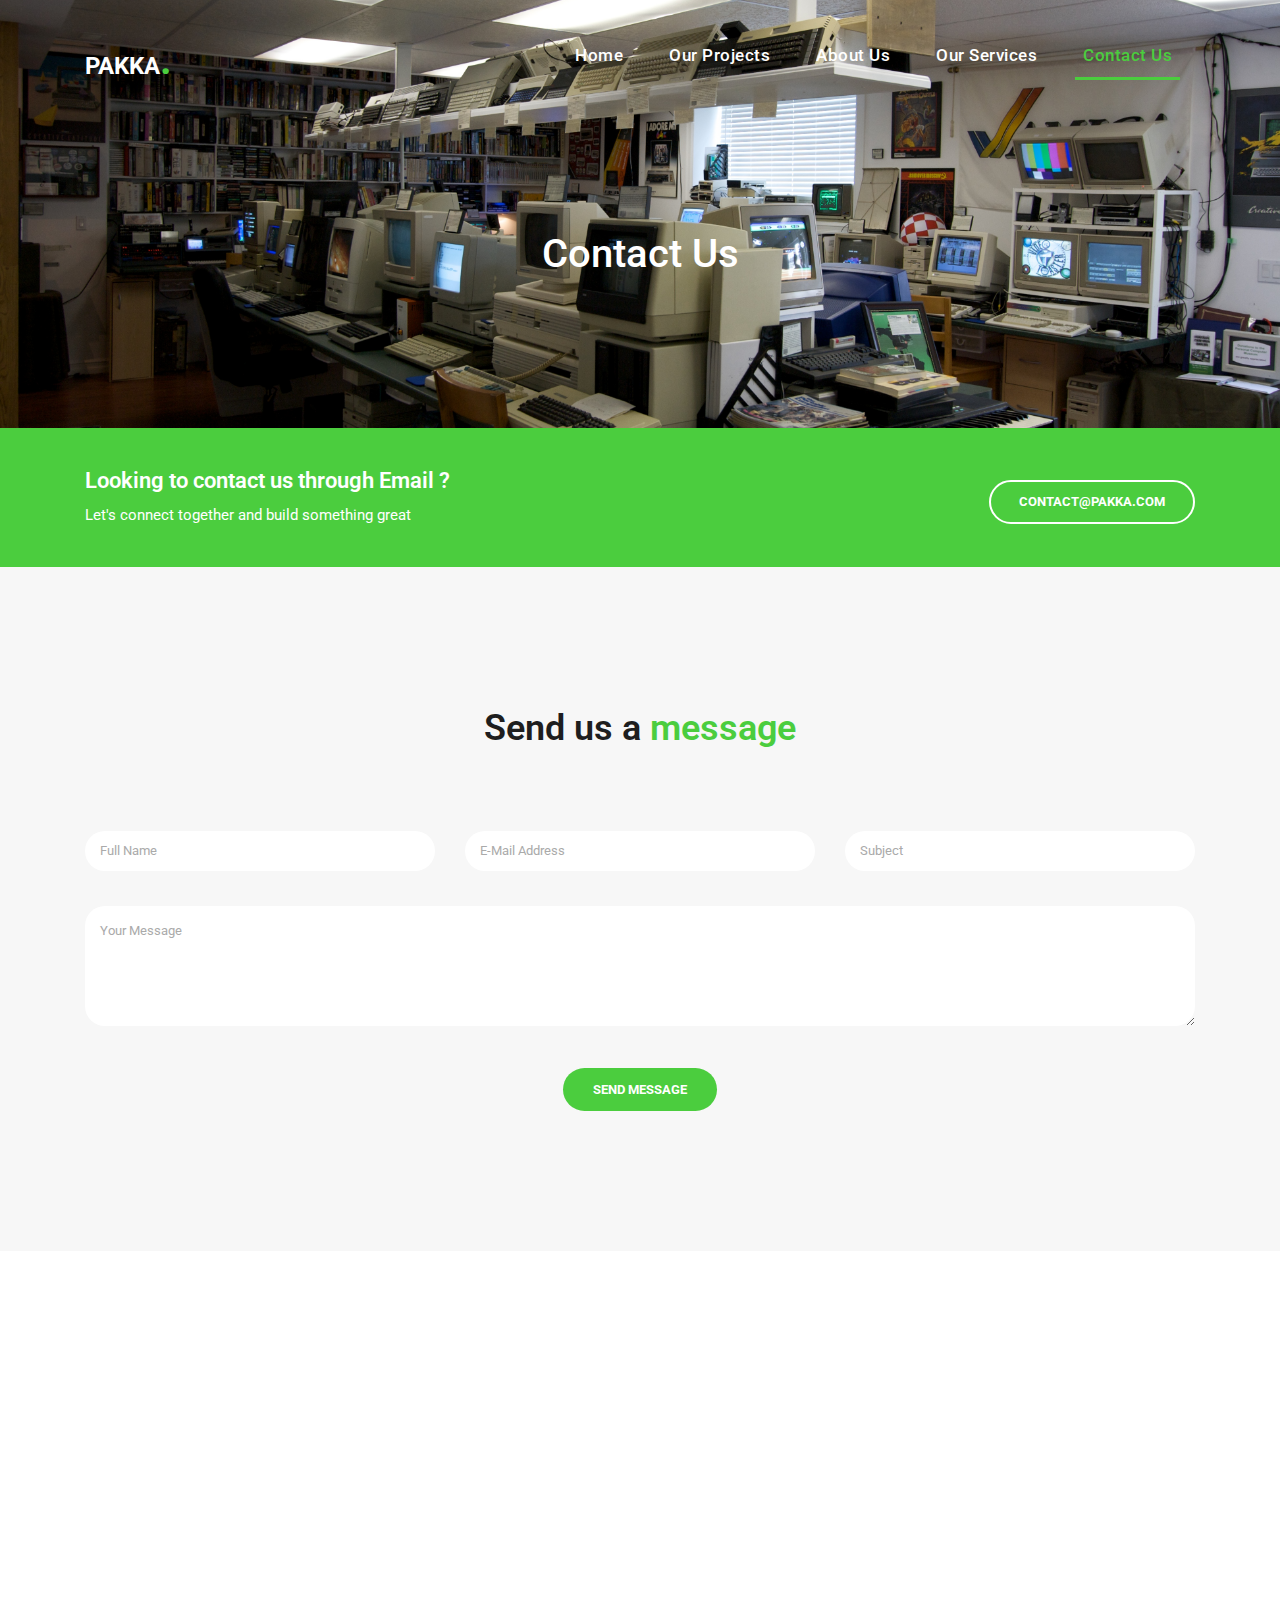
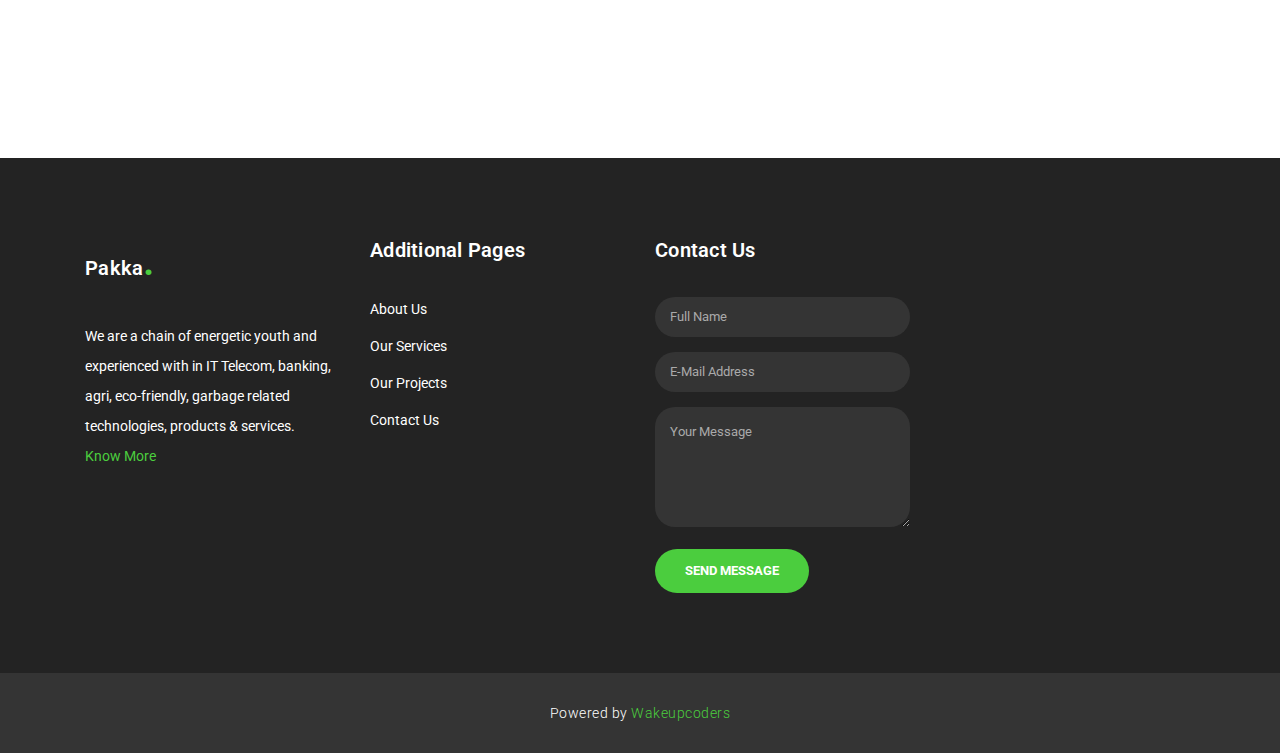
<file: contact.html>
<!DOCTYPE html>
<html lang="en">

<head>

    <meta charset="utf-8">
    <meta name="viewport" content="width=device-width, initial-scale=1, shrink-to-fit=no">
    <meta name="description" content="">
    <meta name="author" content="TemplateMo">
    <link href="https://fonts.googleapis.com/css?family=Poppins:100,200,300,400,500,600,700,800,900&display=swap" rel="stylesheet">

    <title>Pakka - Contact Page</title>

    <!-- Bootstrap core CSS -->
    <link href="vendor/bootstrap/css/bootstrap.min.css" rel="stylesheet">

    <!-- Additional CSS Files -->
    <link rel="stylesheet" href="assets/css/fontawesome.css">
    <link rel="stylesheet" href="assets/css/templatemo-finance-business.css">
    <link rel="stylesheet" href="assets/css/owl.css">
    <!--

Finance Business TemplateMo

https://templatemo.com/tm-545-finance-business

-->
</head>

<body>

    <!-- ***** Preloader Start ***** -->
    <div id="preloader">
        <div class="jumper">
            <div></div>
            <div></div>
            <div></div>
        </div>
    </div>
    <!-- ***** Preloader End ***** -->

    <!-- Header -->
    <!-- Header -->
    <!--<div class="sub-header">
        <div class="container">
            <div class="row">
                <div class="col-md-8 col-xs-12">
                    <ul class="left-info">
                        <li><a href="#"><i class="fa fa-clock-o"></i>Mon-Fri 09:00-17:00</a></li>
                         <li><a href="#"><i class="fa fa-phone"></i>+91 988-835-8844 </a></li> 
                    </ul>
                </div>
                <div class="col-md-4">
                    <ul class="right-icons">
                         <li><a href="#"><i class="fa fa-facebook"></i></a></li>
                        <li><a href="#"><i class="fa fa-twitter"></i></a></li>
                        <li><a href="#"><i class="fa fa-linkedin"></i></a></li>
                        <li><a href="#"><i class="fa fa-behance"></i></a></li>
                    </ul>
                </div>
            </div>
        </div>
    </div> -->

    <header class="">
        <nav class="navbar navbar-expand-lg">
            <div class="container">
                <a class="navbar-brand" href="index.html">
                    <h2>Pakka<span style="color: #4bcd3e; font-size: 40px;">.</span></h2>
                </a>
                <button class="navbar-toggler" type="button" data-toggle="collapse" data-target="#navbarResponsive" aria-controls="navbarResponsive" aria-expanded="false" aria-label="Toggle navigation">
            <span class="navbar-toggler-icon"></span>
          </button>
                <div class="collapse navbar-collapse" id="navbarResponsive">
                    <ul class="navbar-nav ml-auto">
                        <li class="nav-item ">
                            <a class="nav-link" href="index.html">Home
                  <span class="sr-only">(current)</span>
                </a>
                        </li>
                        <li class="nav-item ">
                            <a class="nav-link" href="projects.html">Our Projects</a>
                        </li>
                        <li class="nav-item ">
                            <a class="nav-link" href="about.html">About Us</a>
                        </li>
                        <li class="nav-item ">
                            <a class="nav-link" href="services.html">Our Services</a>
                        </li>
                        <li class="nav-item active ">
                            <a class="nav-link" href="contact.html">Contact Us</a>
                        </li>
                    </ul>
                </div>
            </div>
        </nav>
    </header>

    <!-- Page Content -->
    <div class="page-heading-contact header-text">
        <div class="container">
            <div class="row">
                <div class="col-md-12">
                    <h1>Contact Us</h1>
                    <!-- <span>feel free to send us a message now!</span> -->
                </div>
            </div>
        </div>
    </div>

    <div class="request-form">
        <div class="container">
            <div class="row">
                <div class="col-md-8">
                    <h4>Looking to contact us through Email ?</h4>
                    <span>Let's connect together and build something great</span>
                </div>
                <div class="col-md-4">
                    <a href="mailto:contact@pakka.com" class="border-button">contact@pakka.com</a>
                </div>
            </div>
        </div>
    </div>


    <!-- <div class="contact-information">
        <div class="container">
            <div class="row">
                <div class="col-md-4">
                    <div class="contact-item">
                        <i class="fa fa-phone"></i>
                        <h4>Phone</h4>
                        <p>Looking for consultation ? <br> We'll love to talk with you. </p>
                        <a href="tel:+919888358844">+91 988-835-8844</a>
                    </div>
                </div>
                <div class="col-md-4">
                    <div class="contact-item">
                        <i class="fa fa-envelope"></i>
                        <h4>Email</h4>
                        <p>Looking for collaboration,<br> We're happy to work together.</p>
                        <a href="mailto:contact@pakka.com">contact@pakka.com</a>
                    </div>
                </div>
                <div class="col-md-4">
                    <div class="contact-item">
                        <i class="fa fa-map-marker"></i>
                        <h4>Location</h4>
                        <p>Sansarpur Terrace, Himachal Pradesh, India</p>
                        <a href="#">View on Google Maps</a>
                    </div>
                </div>
            </div>
        </div>
    </div> -->

    <div class="callback-form contact-us" style="margin-top: 0px;">
        <div class="container">
            <div class="row">
                <div class="col-md-12">
                    <div class="section-heading">
                        <h2>Send us a <em>message</em></h2>
                    </div>
                </div>
                <div class="col-md-12">
                    <div class="contact-form">
                        <form id="contact" action="https://www.actionforms.io/e/r/nandish123-test" method="get">
                            <div class="row">
                                <div class="col-lg-4 col-md-12 col-sm-12">
                                    <fieldset>
                                        <input name="name" type="text" class="form-control" id="name" placeholder="Full Name" required="">
                                    </fieldset>
                                </div>
                                <div class="col-lg-4 col-md-12 col-sm-12">
                                    <fieldset>
                                        <input name="email" type="text" class="form-control" id="email" pattern="[^ @]*@[^ @]*" placeholder="E-Mail Address" required="">
                                    </fieldset>
                                </div>
                                <div class="col-lg-4 col-md-12 col-sm-12">
                                    <fieldset>
                                        <input name="subject" type="text" class="form-control" id="subject" placeholder="Subject" required="">
                                    </fieldset>
                                </div>
                                <div class="col-lg-12">
                                    <fieldset>
                                        <textarea name="message" rows="6" class="form-control" id="message" placeholder="Your Message" required=""></textarea>
                                    </fieldset>
                                </div>
                                <div class="col-lg-12">
                                    <fieldset>
                                        <button type="submit" id="form-submit" class="filled-button">Send Message</button>
                                    </fieldset>
                                </div>
                            </div>
                        </form>
                    </div>
                </div>
            </div>
        </div>
    </div>

    <div id="map">
        <!-- How to change your own map point
	1. Go to Google Maps
	2. Click on your location point
	3. Click "Share" and choose "Embed map" tab
	4. Copy only URL and paste it within the src="" field below
-->
        <iframe src="https://maps.google.com/maps/embed?pb=!1m18!1m12!1m3!1d54182.43849776199!2d75.9162832691085!3d31.922830496854747!2m3!1f0!2f0!3f0!3m2!1i1024!2i768!4f13.1!3m3!1m2!1s0x391b6d87ad882bb9%3A0xcfb4e85f078d2374!2sR%26R%20Colony%20Sansarpur%20Terrace!5e0!3m2!1sen!2sin!4v1645888991905!5m2!1sen!2sin"
            width="100%" height="500px" frameborder="0" style="border:0" allowfullscreen></iframe>
    </div>

    <!-- <div class="partners contact-partners">
        <div class="container">
            <div class="row">
                <div class="col-md-12">
                    <div class="owl-partners owl-carousel">
                        <div class="partner-item">
                            <img src="assets/images/client-01.png" alt="">
                        </div>
                    </div>
                </div>
            </div>
        </div>
    </div> -->


    <!-- Footer Starts Here -->
    <!-- Footer Starts Here -->
    <footer>
        <div class="container">
            <div class="row">
                <div class="col-md-3 footer-item">
                    <h4>Pakka<span style="color: #4bcd3e; font-size: 40px;">.</span></h4>
                    <p>We are a chain of energetic youth and experienced with in IT Telecom, banking, agri, eco-friendly, garbage related technologies, products & services.<br><a href="./about.html" style="color: #4bcd3e;">Know More</a>
                    </p>

                    <!-- <ul class="social-icons">
                    <li><a rel="nofollow" href="https://fb.com/templatemo" target="_blank"><i class="fa fa-facebook"></i></a></li>
                    <li><a href="#"><i class="fa fa-twitter"></i></a></li>
                    <li><a href="#"><i class="fa fa-linkedin"></i></a></li>
                    <li><a href="#"><i class="fa fa-behance"></i></a></li>
                </ul> -->
                </div>
                <div class="col-md-3 footer-item">
                    <h4>Additional Pages</h4>
                    <ul class="menu-list">
                        <li><a href="about.html">About Us</a></li>
                        <li><a href="services.html">Our Services</a></li>
                        <li><a href="projects.html">Our Projects</a></li>
                        <li><a href="contact.html">Contact Us</a></li>
                    </ul>
                </div>

                <div class="col-md-3 footer-item last-item">
                    <h4>Contact Us</h4>
                    <div class="contact-form">
                        <form id="contact footer-contact" action="https://www.actionforms.io/e/r/nandish123-test" method="post">
                            <div class="row">
                                <div class="col-lg-12 col-md-12 col-sm-12">
                                    <fieldset>
                                        <input name="name" type="text" class="form-control" id="name" placeholder="Full Name" required="">
                                    </fieldset>
                                </div>
                                <div class="col-lg-12 col-md-12 col-sm-12">
                                    <fieldset>
                                        <input name="email" type="text" class="form-control" id="email" pattern="[^ @]*@[^ @]*" placeholder="E-Mail Address" required="">
                                    </fieldset>
                                </div>
                                <div class="col-lg-12">
                                    <fieldset>
                                        <textarea name="message" rows="6" class="form-control" id="message" placeholder="Your Message" required=""></textarea>
                                    </fieldset>
                                </div>
                                <div class="col-lg-12">
                                    <fieldset>
                                        <button type="submit" id="form-submit" class="filled-button">Send Message</button>
                                    </fieldset>
                                </div>
                            </div>
                        </form>
                    </div>
                </div>

            </div>
        </div>
    </footer>



    <div class="sub-footer ">
        <div class="container ">
            <div class="row ">
                <div class="col-md-12 ">
                    <p>Powered by <a rel="nofollow noopener " href="https://wakeupcoders.com/ " target="_blank " class="linkColor ">Wakeupcoders</a></p>
                </div>
            </div>
        </div>
    </div>

    <!-- Bootstrap core JavaScript -->
    <script src="vendor/jquery/jquery.min.js"></script>
    <script src="vendor/bootstrap/js/bootstrap.bundle.min.js"></script>

    <!-- Additional Scripts -->
    <script src="assets/js/custom.js"></script>
    <script src="assets/js/owl.js"></script>
    <script src="assets/js/slick.js"></script>
    <script src="assets/js/accordions.js"></script>

    <script language="text/Javascript">
        cleared[0] = cleared[1] = cleared[2] = 0; //set a cleared flag for each field
        function clearField(t) { //declaring the array outside of the
            if (!cleared[t.id]) { // function makes it static and global
                cleared[t.id] = 1; // you could use true and false, but that's more typing
                t.value = ''; // with more chance of typos
                t.style.color = '#fff';
            }
        }
    </script>

</body>

</html>
</file>
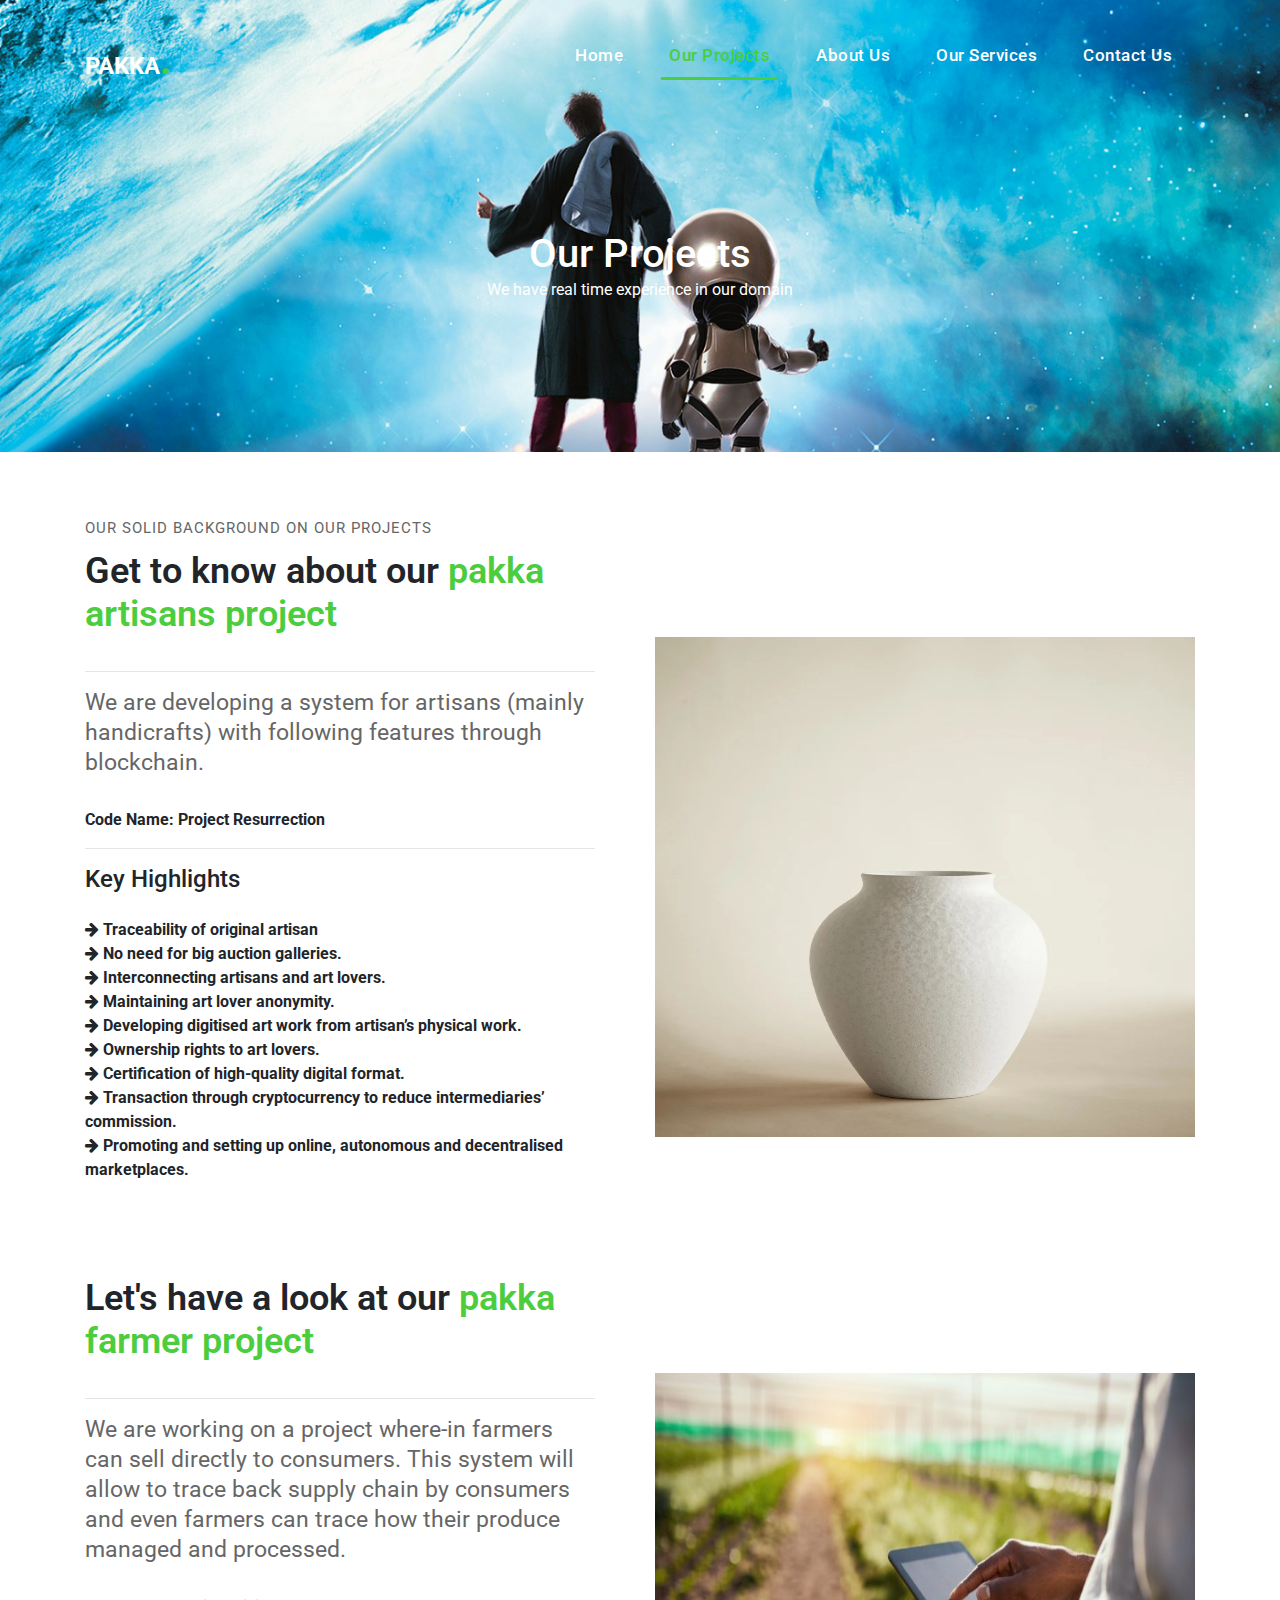
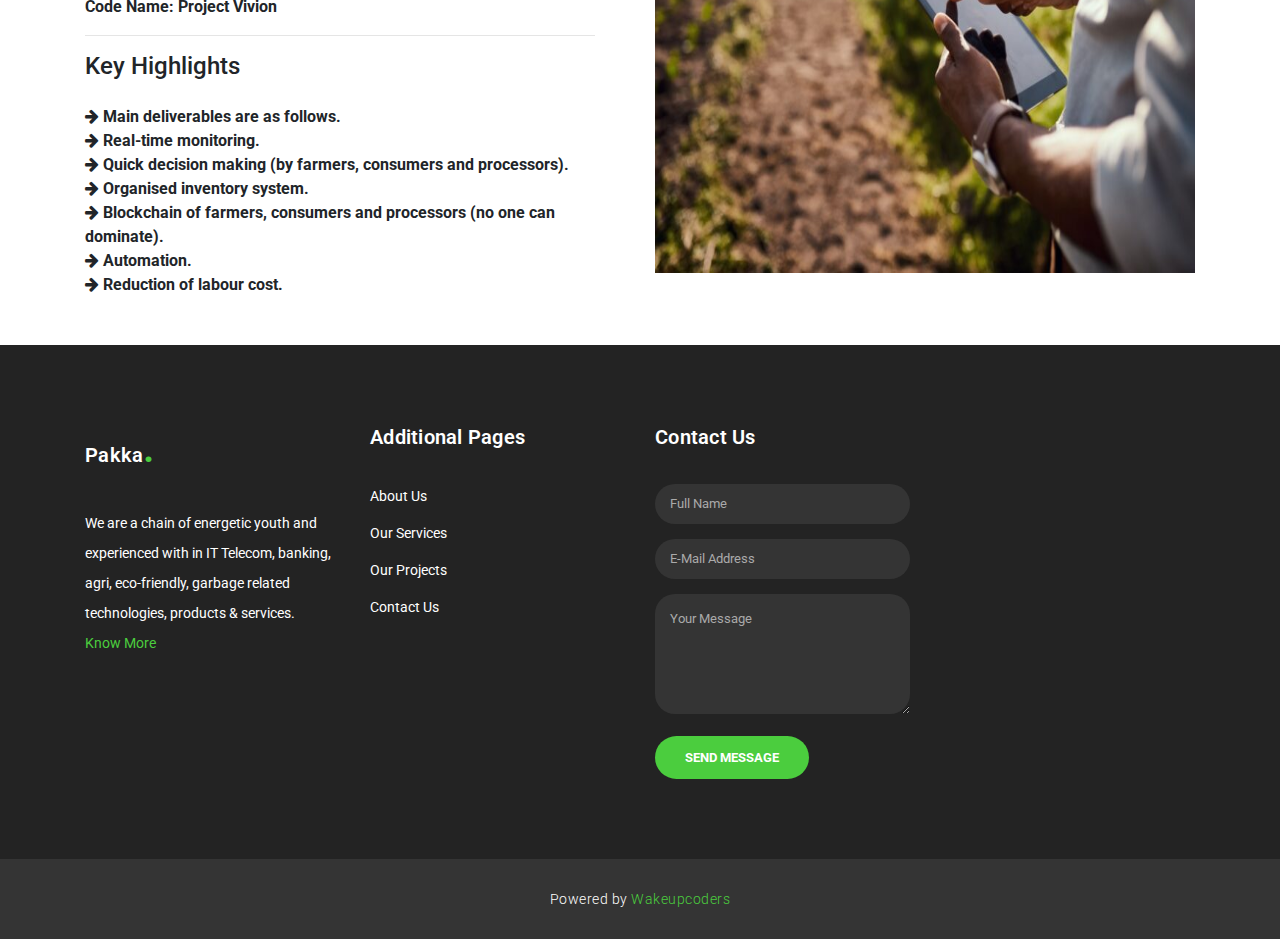
<file: projects.html>
<!DOCTYPE html>
<html lang="en">

<head>

    <meta charset="utf-8">
    <meta name="viewport" content="width=device-width, initial-scale=1, shrink-to-fit=no">
    <meta name="description" content="">
    <meta name="author" content="TemplateMo">
    <link href="https://fonts.googleapis.com/css?family=Poppins:100,200,300,400,500,600,700,800,900&display=swap" rel="stylesheet">

    <title>Pakka - Project </title>

    <!-- Bootstrap core CSS -->
    <link href="vendor/bootstrap/css/bootstrap.min.css" rel="stylesheet">

    <!-- Additional CSS Files -->
    <link rel="stylesheet" href="assets/css/fontawesome.css">
    <link rel="stylesheet" href="assets/css/templatemo-finance-business.css">
    <link rel="stylesheet" href="assets/css/owl.css">
    <!--

Finance Business TemplateMo

https://templatemo.com/tm-545-finance-business

-->
    <style>
        .more-info {
            margin-top: 65px !important;
        }
    </style>
</head>

<body>

    <!-- ***** Preloader Start ***** -->
    <div id="preloader">
        <div class="jumper">
            <div></div>
            <div></div>
            <div></div>
        </div>
    </div>
    <!-- ***** Preloader End ***** -->

    <!-- Header -->
    <!--<div class="sub-header">
        <div class="container">
            <div class="row">
                <div class="col-md-8 col-xs-12">
                    <ul class="left-info">
                        <li><a href="#"><i class="fa fa-clock-o"></i>Mon-Fri 09:00-17:00</a></li>
                         <li><a href="#"><i class="fa fa-phone"></i>090-080-0760</a></li> 
                    </ul>
                </div>
                <div class="col-md-4">
                    <ul class="right-icons">
                         <li><a href="#"><i class="fa fa-facebook"></i></a></li>
                        <li><a href="#"><i class="fa fa-twitter"></i></a></li>
                        <li><a href="#"><i class="fa fa-linkedin"></i></a></li>
                        <li><a href="#"><i class="fa fa-behance"></i></a></li> 
                    </ul>
                </div>
            </div>
        </div>
    </div>-->

    <header class="">
        <nav class="navbar navbar-expand-lg">
            <div class="container">
                <a class="navbar-brand" href="index.html">
                    <h2>Pakka<span style="color: #4bcd3e; font-size: 40px;">.</span></h2>
                </a>
                <button class="navbar-toggler" type="button" data-toggle="collapse" data-target="#navbarResponsive" aria-controls="navbarResponsive" aria-expanded="false" aria-label="Toggle navigation">
            <span class="navbar-toggler-icon"></span>
          </button>
                <div class="collapse navbar-collapse" id="navbarResponsive">
                    <ul class="navbar-nav ml-auto">
                        <li class="nav-item ">
                            <a class="nav-link" href="index.html">Home
                  <span class="sr-only">(current)</span>
                </a>
                        </li>
                        <li class="nav-item active">
                            <a class="nav-link" href="projects.html">Our Projects</a>
                        </li>
                        <li class="nav-item ">
                            <a class="nav-link" href="about.html">About Us</a>
                        </li>
                        <li class="nav-item ">
                            <a class="nav-link" href="services.html">Our Services</a>
                        </li>
                        <li class="nav-item ">
                            <a class="nav-link" href="contact.html">Contact Us</a>
                        </li>
                    </ul>
                </div>
            </div>
        </nav>
    </header>

    <!-- Page Content -->
    <div class="page-heading-project header-text">
        <div class="container">
            <div class="row">
                <div class="col-md-12">
                    <h1>Our Projects</h1>
                    <span>We have real time experience in our domain</span>
                </div>
            </div>
        </div>
    </div>

    <div class="more-info about-info">
        <div class="container">
            <div class="row">
                <div class="col-md-12">
                    <div class="more-info-content">
                        <div class="row">
                            <div class="col-md-6 align-self-center">
                                <div class="right-content">
                                    <span>our solid background on our projects</span>
                                    <h2>Get to know about our <em>pakka artisans project </em></h2>

                                    <hr>
                                    <p style="font-size: 23px;">We are developing a system for artisans (mainly handicrafts) with following features through blockchain.

                                    </p>
                                    <b>Code Name: Project Resurrection</b>
                                    <hr>
                                    <h4>Key Highlights</h4><br>
                                    <i class=" fa fa-arrow-right " aria-hidden="true "></i> <b>Traceability of original artisan</b><br>
                                    <i class=" fa fa-arrow-right " aria-hidden="true "></i> <b>No need for big auction galleries.</b><br>
                                    <i class=" fa fa-arrow-right " aria-hidden="true "></i> <b>Interconnecting artisans and art lovers.</b><br>
                                    <i class=" fa fa-arrow-right " aria-hidden="true "></i> <b>Maintaining art lover anonymity.</b><br>
                                    <i class=" fa fa-arrow-right " aria-hidden="true "></i> <b>Developing digitised art work from artisan’s physical work.</b><br>
                                    <i class=" fa fa-arrow-right " aria-hidden="true "></i> <b>Ownership rights to art lovers.</b><br>
                                    <i class=" fa fa-arrow-right " aria-hidden="true "></i> <b>Certification of high-quality digital format.</b><br>
                                    <i class=" fa fa-arrow-right " aria-hidden="true "></i> <b>Transaction through cryptocurrency to reduce intermediaries’ commission.</b><br>
                                    <i class=" fa fa-arrow-right " aria-hidden="true "></i> <b>Promoting and setting up online, autonomous and decentralised marketplaces.</b><br>


                                    </p>


                                </div>
                            </div>
                            <div class=" col-md-6 ">
                                <br><br><br><br><br>
                                <div class="left-image ">
                                    <img src="./assets/ProjectImages/artisans.png " alt=" " height="500 " width="60 ">
                                </div>
                            </div>
                        </div>
                    </div>
                </div>
            </div>
        </div>
    </div>

    <div class="more-info about-info ">
        <div class="container ">
            <div class="row ">
                <div class="col-md-12 ">
                    <div class="more-info-content ">
                        <div class="row ">
                            <div class="col-md-6 align-self-center ">
                                <div class="right-content ">
                                    <h2>Let's have a look at our <em>pakka farmer project</em></h2>
                                    <hr>
                                    <p style="font-size: 23px;">We are working on a project where-in farmers can sell directly to consumers. This system will allow to trace back supply chain by consumers and even farmers can trace how their produce managed and processed.
                                    </p>
                                    <b>Code Name: Project Vivion</b>

                                    <hr>
                                    <h4>Key Highlights</h4><br>

                                    <i class=" fa fa-arrow-right " aria-hidden="true "></i> <b>Main deliverables are as follows.</b><br>
                                    <i class=" fa fa-arrow-right " aria-hidden="true "></i> <b>Real-time monitoring.</b><br>
                                    <i class=" fa fa-arrow-right " aria-hidden="true "></i> <b>Quick decision making (by farmers, consumers and processors).</b><br>
                                    <i class=" fa fa-arrow-right " aria-hidden="true "></i> <b>Organised inventory system.</b><br>
                                    <i class=" fa fa-arrow-right " aria-hidden="true "></i> <b>Blockchain of farmers, consumers and processors (no one can dominate).</b><br>
                                    <i class=" fa fa-arrow-right " aria-hidden="true "></i> <b>Automation.</b><br>
                                    <i class=" fa fa-arrow-right " aria-hidden="true "></i> <b>Reduction of labour cost.</b><br><br><br>



                                </div>
                            </div>
                            <div class="col-md-6 ">
                                <br><br><br><br>
                                <div class="left-image ">
                                    <img src="./assets/ProjectImages/farmer.jpg " alt=" " height="500 " width="60 ">
                                </div>
                                <br><br>
                            </div>
                        </div>
                    </div>
                </div>
            </div>
        </div>
    </div>

    <!-- <div class="team ">
        <div class="container ">
            <div class="row ">
                <div class="col-md-12 ">
                    <div class="section-heading ">
                        <h2>Our team <em>members</em></h2>
                        <span>Suspendisse a ante in neque iaculis lacinia</span>
                    </div>
                </div>
                <div class="col-md-4 ">
                    <div class="team-item ">
                        <img src="assets/images/team_01.jpg " alt=" ">
                        <div class="down-content ">
                            <h4>William Smith</h4>
                            <span>Co-Founder</span>
                            <p>In sem sem, dapibus non lacus auctor, ornare sollicitudin lacus. Aliquam ipsum urna, semper quis.</p>
                        </div>
                    </div>
                </div>
                <div class="col-md-4 ">
                    <div class="team-item ">
                        <img src="assets/images/team_02.jpg " alt=" ">
                        <div class="down-content ">
                            <h4>Mary Houston</h4>
                            <span>Chief Marketing Officer</span>
                            <p>In sem sem, dapibus non lacus auctor, ornare sollicitudin lacus. Aliquam ipsum urna, semper quis.</p>
                        </div>
                    </div>
                </div>
                <div class="col-md-4 ">
                    <div class="team-item ">
                        <img src="assets/images/team_03.jpg " alt=" ">
                        <div class="down-content ">
                            <h4>Paul Walker</h4>
                            <span>Financial Analyst</span>
                            <p>In sem sem, dapibus non lacus auctor, ornare sollicitudin lacus. Aliquam ipsum urna, semper quis.</p>
                        </div>
                    </div>
                </div>
            </div>
        </div>
    </div> -->








    <!-- Footer Starts Here -->
    <!-- Footer Starts Here -->
    <footer>
        <div class="container ">
            <div class="row ">
                <div class="col-md-3 footer-item ">
                    <h4>Pakka<span style="color: #4bcd3e; font-size: 40px; ">.</span></h4>
                    <p>We are a chain of energetic youth and experienced with in IT Telecom, banking, agri, eco-friendly, garbage related technologies, products & services.<br><a href="./about.html " style="color: #4bcd3e; ">Know More</a>
                    </p>

                    <!-- <ul class="social-icons ">
                        <li><a rel="nofollow " href="https://fb.com/templatemo " target="_blank "><i class="fa fa-facebook "></i></a></li>
                        <li><a href="# "><i class="fa fa-twitter "></i></a></li>
                        <li><a href="# "><i class="fa fa-linkedin "></i></a></li>
                        <li><a href="# "><i class="fa fa-behance "></i></a></li>
                    </ul> -->
                </div>
                <div class="col-md-3 footer-item ">
                    <h4>Additional Pages</h4>
                    <ul class="menu-list ">
                        <li><a href="about.html ">About Us</a></li>
                        <li><a href="services.html ">Our Services</a></li>
                        <li><a href="projects.html ">Our Projects</a></li>
                        <li><a href="contact.html ">Contact Us</a></li>
                    </ul>
                </div>

                <div class="col-md-3 footer-item last-item ">
                    <h4>Contact Us</h4>
                    <div class="contact-form ">
                        <form id="contact footer-contact " action="https://www.actionforms.io/e/r/nandish123-test " method="post ">
                            <div class="row ">
                                <div class="col-lg-12 col-md-12 col-sm-12 ">
                                    <fieldset>
                                        <input name="name " type="text " class="form-control " id="name " placeholder="Full Name " required=" ">
                                    </fieldset>
                                </div>
                                <div class="col-lg-12 col-md-12 col-sm-12 ">
                                    <fieldset>
                                        <input name="email " type="text " class="form-control " id="email " pattern="[^ @]*@[^ @]* " placeholder="E-Mail Address " required=" ">
                                    </fieldset>
                                </div>
                                <div class="col-lg-12 ">
                                    <fieldset>
                                        <textarea name="message " rows="6 " class="form-control " id="message " placeholder="Your Message " required=" "></textarea>
                                    </fieldset>
                                </div>
                                <div class="col-lg-12 ">
                                    <fieldset>
                                        <button type="submit " id="form-submit " class="filled-button ">Send Message</button>
                                    </fieldset>
                                </div>
                            </div>
                        </form>
                    </div>
                </div>

            </div>
        </div>
    </footer>



    <div class="sub-footer ">
        <div class="container ">
            <div class="row ">
                <div class="col-md-12 ">
                    <p>Powered by <a rel="nofollow noopener " href="https://wakeupcoders.com/ " target="_blank " class="linkColor ">Wakeupcoders</a></p>
                </div>
            </div>
        </div>
    </div>


    <!-- Bootstrap core JavaScript -->
    <script src="vendor/jquery/jquery.min.js "></script>
    <script src="vendor/bootstrap/js/bootstrap.bundle.min.js "></script>

    <!-- Additional Scripts -->
    <script src="assets/js/custom.js "></script>
    <script src="assets/js/owl.js "></script>
    <script src="assets/js/slick.js "></script>
    <script src="assets/js/accordions.js "></script>

    <script language="text/Javascript ">
        cleared[0] = cleared[1] = cleared[2] = 0; //set a cleared flag for each field
        function clearField(t) { //declaring the array outside of the
            if (!cleared[t.id]) { // function makes it static and global
                cleared[t.id] = 1; // you could use true and false, but that's more typing
                t.value = ''; // with more chance of typos
                t.style.color = '#fff';
            }
        }
    </script>

</body>

</html>
</file>
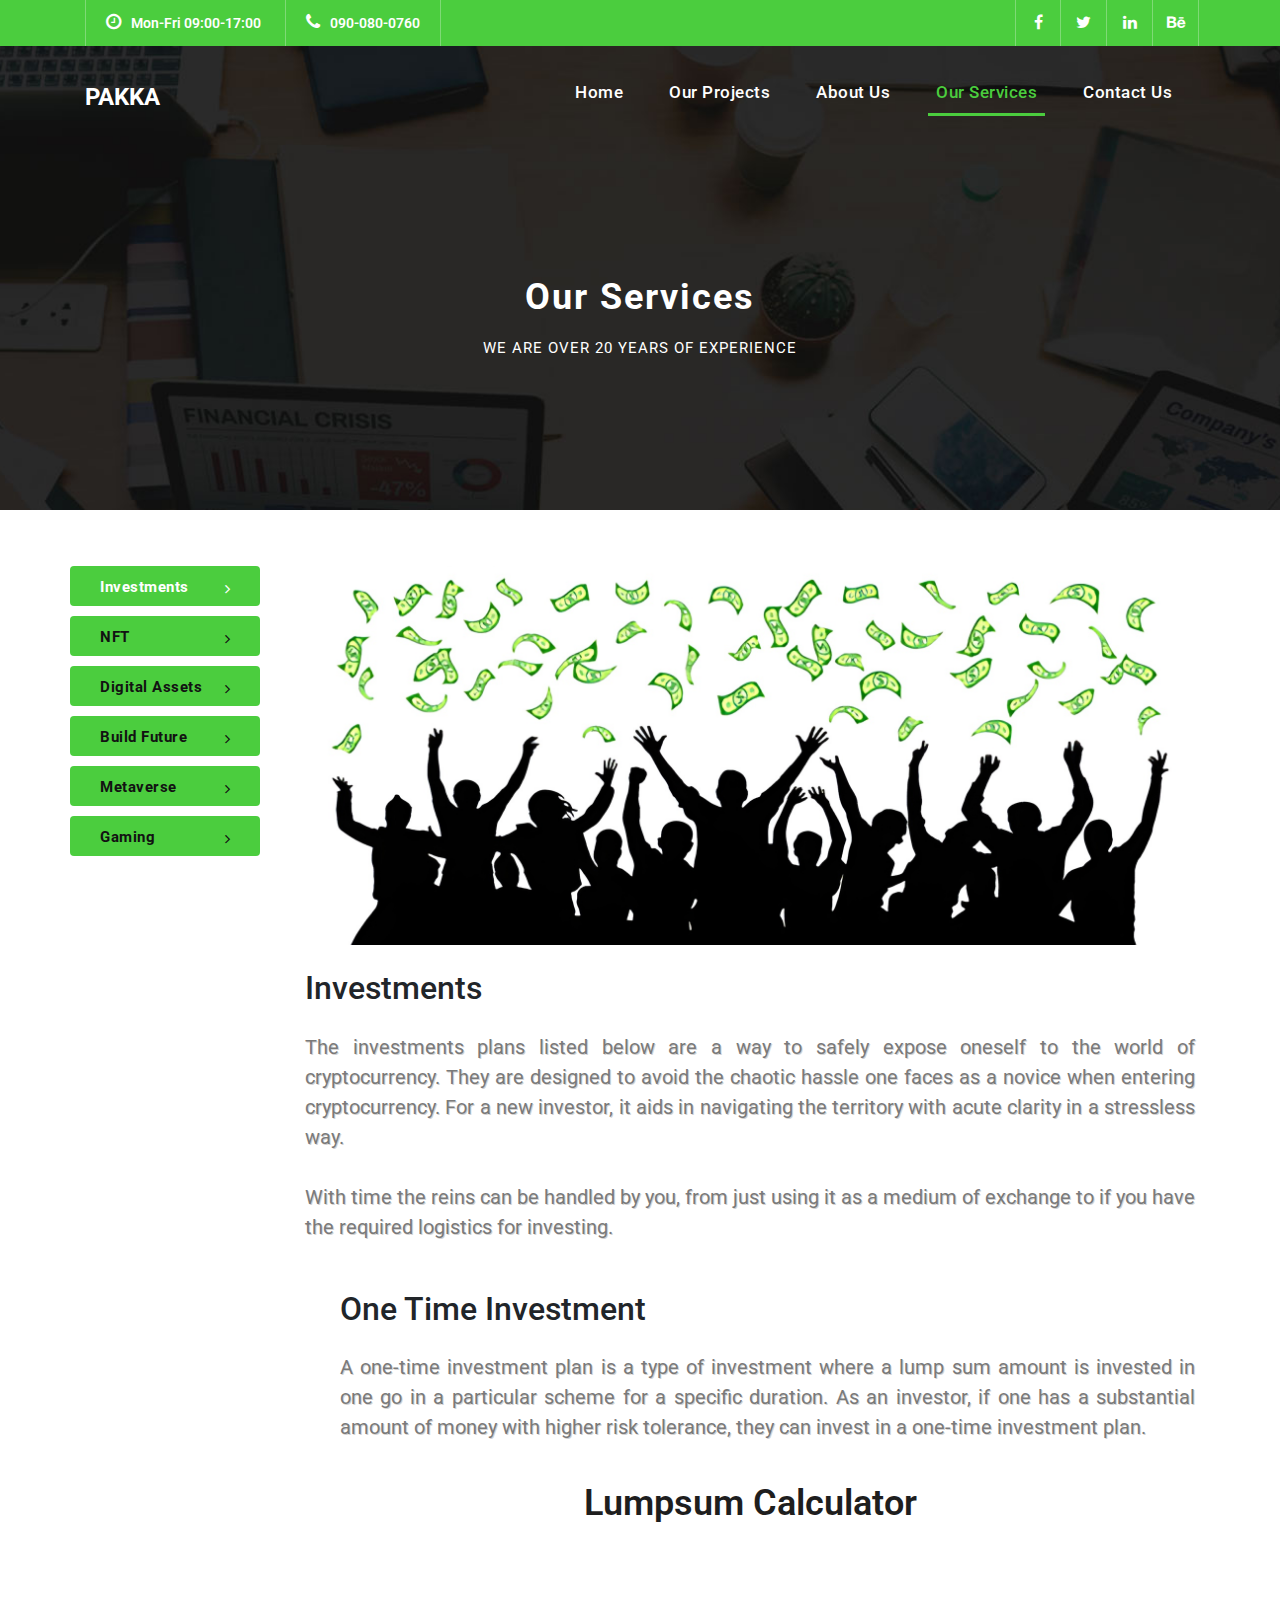
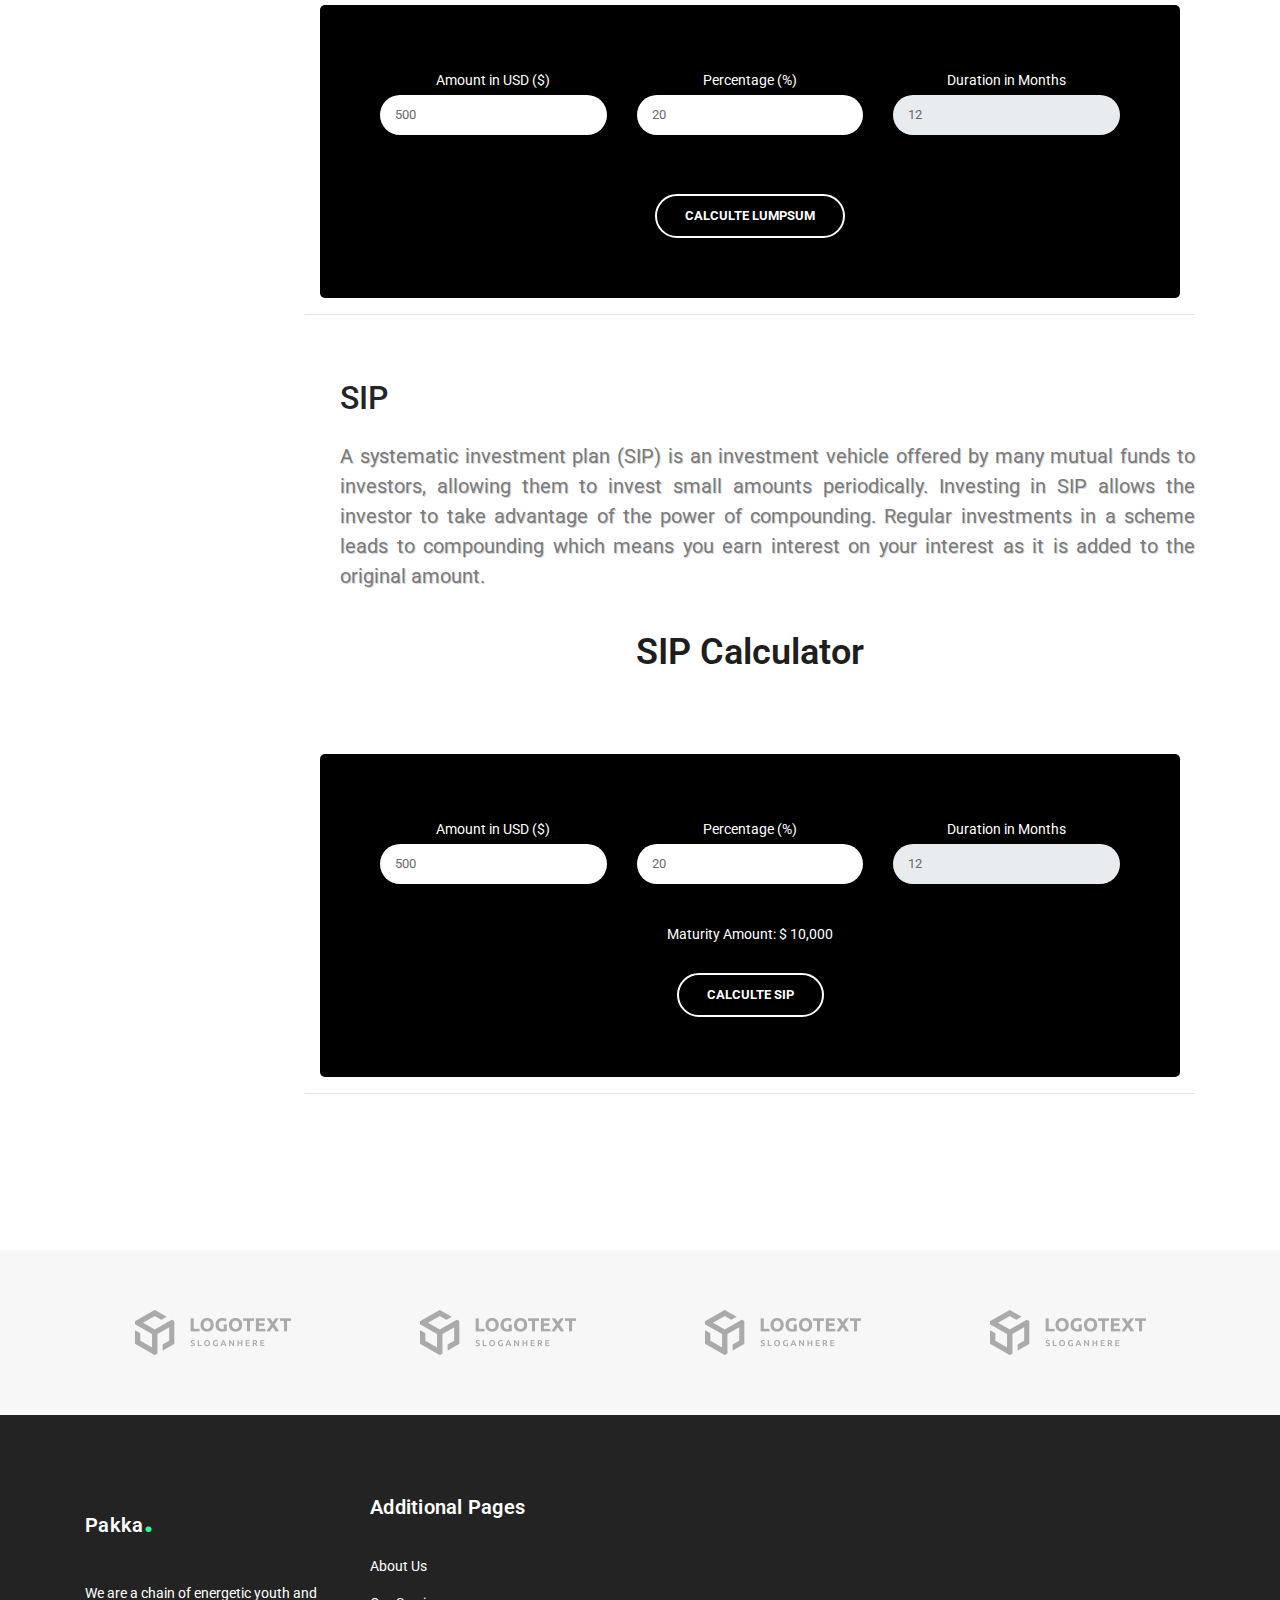
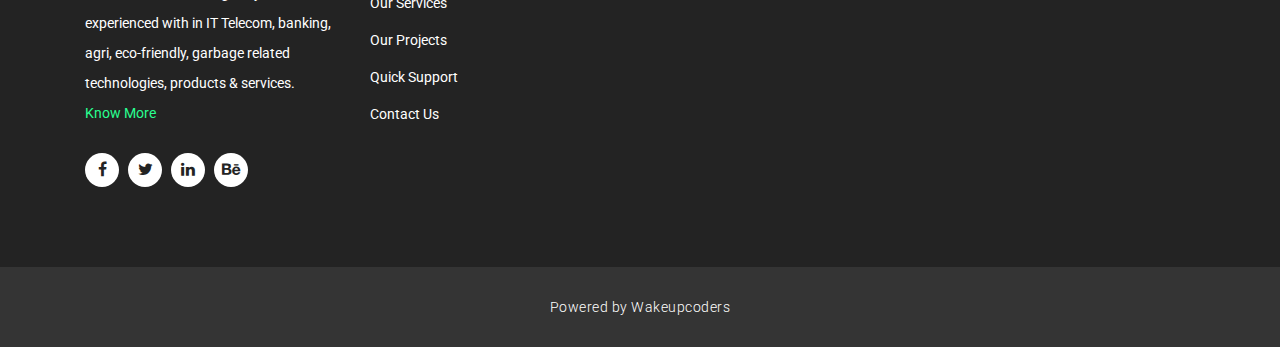
<file: services - Copy.html>
<!DOCTYPE html>
<html lang="en">

<head>

    <meta charset="utf-8">
    <meta name="viewport" content="width=device-width, initial-scale=1, shrink-to-fit=no">
    <meta name="description" content="">
    <meta name="author" content="TemplateMo">
    <!-- <link href="https://fonts.googleapis.com/css?family=Poppins:100,200,300,400,500,600,700,800,900&display=swap" rel="stylesheet"> -->

    <title>PAKKA - Services</title>

    <!-- Bootstrap core CSS -->
    <link href="vendor/bootstrap/css/bootstrap.min.css" rel="stylesheet">

    <!-- Additional CSS Files -->
    <link rel="stylesheet" href="assets/css/fontawesome.css">
    <link rel="stylesheet" href="assets/css/templatemo-finance-business.css">
    <link rel="stylesheet" href="assets/css/owl.css">
    <link rel="stylesheet" href="assets/css/custom.css">
    <link href="https://fonts.googleapis.com/css2?family=Roboto:wght@100;300&display=swap" rel="stylesheet">
</head>

<body>

    <!-- ***** Preloader Start ***** -->
    <div id="preloader">
        <div class="jumper">
            <div></div>
            <div></div>
            <div></div>
        </div>
    </div>
    <!-- ***** Preloader End ***** -->

    <!-- Header -->
    <div class="sub-header">
        <div class="container">
            <div class="row">
                <div class="col-md-8 col-xs-12">
                    <ul class="left-info">
                        <li><a href="#"><i class="fa fa-clock-o"></i>Mon-Fri 09:00-17:00</a></li>
                        <li><a href="#"><i class="fa fa-phone"></i>090-080-0760</a></li>
                    </ul>
                </div>
                <div class="col-md-4">
                    <ul class="right-icons">
                        <li><a href="#"><i class="fa fa-facebook"></i></a></li>
                        <li><a href="#"><i class="fa fa-twitter"></i></a></li>
                        <li><a href="#"><i class="fa fa-linkedin"></i></a></li>
                        <li><a href="#"><i class="fa fa-behance"></i></a></li>
                    </ul>
                </div>
            </div>
        </div>
    </div>

    <header class="">
        <nav class="navbar navbar-expand-lg">
            <div class="container">
                <a class="navbar-brand" href="index.html">
                    <h2>Pakka</h2>
                </a>
                <button class="navbar-toggler" type="button" data-toggle="collapse" data-target="#navbarResponsive" aria-controls="navbarResponsive" aria-expanded="false" aria-label="Toggle navigation">
            <span class="navbar-toggler-icon"></span>
          </button>
                <div class="collapse navbar-collapse" id="navbarResponsive">
                    <ul class="navbar-nav ml-auto">
                        <li class="nav-item ">
                            <a class="nav-link" href="index.html">Home
                  <span class="sr-only">(current)</span>
                </a>
                        </li>
                        <li class="nav-item">
                            <a class="nav-link" href="about.html">Our Projects</a>
                        </li>
                        <li class="nav-item">
                            <a class="nav-link" href="about.html">About Us</a>
                        </li>
                        <li class="nav-item active">
                            <a class="nav-link" href="services.html">Our Services</a>
                        </li>
                        <li class="nav-item ">
                            <a class="nav-link" href="contact.html">Contact Us</a>
                        </li>
                    </ul>
                </div>
            </div>
        </nav>
    </header>

    <!-- Page Content -->
    <div class="page-heading header-text">
        <div class="container">
            <div class="row">
                <div class="col-md-12">
                    <h1>Our Services</h1>
                    <span>We are over 20 years of experience</span>
                </div>
            </div>
        </div>
    </div>

    <div class="single-services">
        <div class="container">
            <div class="row" id="tabs">
                <div class="col-md-2" style="padding-right: 0px !important; padding-left: 0px !important;">
                    <ul>
                        <li><a href='#tabs-1' style=" font-size: 15px; font-weight: bold; height: 30px; text-align:justify; padding-top: 10px; border-radius: 4px;">Investments <i class="fa fa-angle-right"></i></a></li>
                        <li><a href='#tabs-2' style=" font-size: 15px; font-weight: bold; height: 30px; text-align:justify; padding-top: 10px; border-radius: 4px;">NFT <i class="fa fa-angle-right"></i></a></li>
                        <li><a href='#tabs-3' style=" font-size: 15px; font-weight: bold; height: 30px; text-align:justify; padding-top: 10px; border-radius: 4px;">Digital Assets <i class="fa fa-angle-right"></i></a></li>
                        <li><a href='#tabs-5' style=" font-size: 15px; font-weight: bold; height: 30px; text-align:justify; padding-top: 10px; border-radius: 4px;">Build Future <i class="fa fa-angle-right"></i></a></li>
                        <li><a href='#tabs-4' style=" font-size: 15px; font-weight: bold; height: 30px; text-align:justify; padding-top: 10px; border-radius: 4px;">Metaverse <i class="fa fa-angle-right"></i></a></li>
                        <li><a href='#tabs-5' style=" font-size: 15px; font-weight: bold; height: 30px; text-align:justify; padding-top: 10px; border-radius: 4px;">Gaming <i class="fa fa-angle-right"></i></a></li>

                    </ul>
                </div>
                <div class="col-md-10">
                    <section class='tabs-content'>
                        <article id='tabs-1'>
                            <img src="assets/images/images/investments/investments.jpg" alt="">
                            <br> <br>
                            <h2>Investments </h2> <br>
                            <p style="text-align: justify; font-family: Roboto; font-size: 20px; text-shadow: 1px 1px lightgrey; ">The investments plans listed below are a way to safely expose oneself to the world of cryptocurrency. They are designed to avoid the chaotic hassle one faces as a novice when entering cryptocurrency. For a new investor, it
                                aids in navigating the territory with acute clarity in a stressless way. <br> <br>With time the reins can be handled by you, from just using it as a medium of exchange to if you have the required logistics for investing.</p>
                            <br><br>
                            <h2 style="margin-left:35px;">One Time Investment </h2><br>
                            <p style="margin-left:35px;text-align: justify; font-family: Roboto; font-size: 20px; text-shadow: 1px 1px lightgrey; "> A one-time investment plan is a type of investment where a lump sum amount is invested in one go in a particular scheme for a specific duration. As an investor, if one has a substantial amount of money with higher risk tolerance,
                                they can invest in a one-time investment plan.</p>

                            <div class="callback-form-calc">
                                <div class="container">
                                    <div class="row">
                                        <div class="col-md-12">
                                            <div class="section-heading">
                                                <h2>Lumpsum Calculator</h2>
                                            </div>
                                        </div>
                                        <div class="col-md-12">
                                            <div class="contact-form" style="background-color: black; ">
                                                <div id="contact">
                                                    <div class="row">
                                                        <div class="col-lg-4 col-md-12 col-sm-12">
                                                            <p style="color: white;">Amount in USD ($)</p>
                                                            <fieldset>
                                                                <input name="name" type="number" class="form-control" id="lAmount" placeholder="Amount To Invest" required value="500">
                                                            </fieldset>
                                                        </div>
                                                        <div class="col-lg-4 col-md-12 col-sm-12">
                                                            <p style="color: white;">Percentage (%)</p>
                                                            <fieldset>
                                                                <input name="email" type="number" class="form-control" id="lPercentage" pattern="[^ @]*@[^ @]*" min="1" placeholder="Return" value="20" required="">
                                                            </fieldset>
                                                        </div>
                                                        <div class="col-lg-4 col-md-12 col-sm-12">
                                                            <p style="color: white;">Duration in Months</p>
                                                            <fieldset>
                                                                <input name="subject" type="text" class="form-control" id="lMonths" placeholder="Duration" required value="12" readonly>
                                                            </fieldset>
                                                        </div>

                                                        <div class="col-lg-12">
                                                            <fieldset>
                                                                <p style="color: white;" id="lResult"></p>
                                                                <br>
                                                                <button type="submit" id="form-submit" class="border-button" onclick="CalcLumpsum()">Calculte Lumpsum</button>
                                                            </fieldset>
                                                        </div>
                                                    </div>
                                                </div>
                                            </div>
                                        </div>
                                    </div>
                                </div>
                            </div>
                            <hr>
                            <br>
                            <br>
                            <h2 style="margin-left:35px;">SIP </h2>
                            <br>
                            <p style="margin-left:35px;text-align: justify; font-family: Roboto; font-size: 20px; text-shadow: 1px 1px lightgrey; ">A systematic investment plan (SIP) is an investment vehicle offered by many mutual funds to investors, allowing them to invest small amounts periodically. Investing in SIP allows the investor to take advantage of the power
                                of compounding. Regular investments in a scheme leads to compounding which means you earn interest on your interest as it is added to the original amount.</p>

                            <div class="callback-form-calc">
                                <div class="container">
                                    <div class="row">
                                        <div class="col-md-12">
                                            <div class="section-heading">
                                                <h2>SIP Calculator</h2>

                                            </div>
                                        </div>
                                        <div class="col-md-12">
                                            <div class="contact-form" style="background-color: black;">
                                                <form id="contact" action="" method="post">
                                                    <div class="row">
                                                        <div class="col-lg-4 col-md-12 col-sm-12">
                                                            <p style="color: white;">Amount in USD ($)</p>
                                                            <fieldset>
                                                                <input name="name" type="number" class="form-control" id="name" placeholder="Amount To Invest" required value="500">
                                                            </fieldset>
                                                        </div>
                                                        <div class="col-lg-4 col-md-12 col-sm-12">
                                                            <p style="color: white;">Percentage (%)</p>
                                                            <fieldset>
                                                                <input name="email" type="number" class="form-control" id="email" pattern="[^ @]*@[^ @]*" min="1" placeholder="Return" value="20" required="">
                                                            </fieldset>
                                                        </div>
                                                        <div class="col-lg-4 col-md-12 col-sm-12">
                                                            <p style="color: white;">Duration in Months</p>
                                                            <fieldset>
                                                                <input name="subject" type="text" class="form-control" id="subject" placeholder="Duration" required value="12" readonly>
                                                            </fieldset>
                                                        </div>

                                                        <div class="col-lg-12">
                                                            <fieldset>
                                                                <p style="color: white;">Maturity Amount: $ 10,000</p>
                                                                <br>
                                                                <button type="submit" id="form-submit" class="border-button">Calculte SIP</button>
                                                            </fieldset>
                                                        </div>
                                                    </div>
                                                </form>
                                            </div>
                                        </div>
                                    </div>
                                </div>
                            </div>
                            <hr>


                        </article>

                        <article id='tabs-2'>
                            <img src="assets/images/photo.jpg" alt="">
                            <h4>NFT</h4>
                            <p style="text-align: justify;">A non-fungible token (NFT) is a non-interchangeable unit of data stored on a blockchain, a form of digital ledger, that can be sold and traded.[1] Types of NFT data units may be associated with digital files such as photos,
                                videos, and audio. Because each token is uniquely identifiable, NFTs differ from blockchain cryptocurrencies, such as Bitcoin.
                                <br><br>NFT ledgers claim to provide a public certificate of authenticity or proof of ownership, but the legal rights conveyed by an NFT can be uncertain. NFTs do not restrict the sharing or copying of the underlying digital
                                files, do not necessarily convey the copyright of the digital files, and do not prevent the creation of NFTs with identical associated files. NFTs have been used as a speculative asset, and they have drawn increasing criticism
                                for the energy cost and carbon footprint associated with validating blockchain transactions as well as their frequent use in art scams.</p>
                            <hr>
                            <div class="services">
                                <div class="container">
                                    <div class="row">
                                        <div class="col-md-12">
                                            <div class="section-heading">
                                                <h2>Unsung Artisans</h2>
                                                <p style="text-align: justify;">A non-fungible token (NFT) is a non-interchangeable unit of data stored on a blockchain, a form of digital ledger, that can be sold and traded.[1] Types of NFT data units may be associated with digital files
                                                    such as photos, videos, and audio. Because each token is uniquely identifiable, NFTs differ from blockchain cryptocurrencies, such as Bitcoin.
                                                </p>
                                            </div>
                                        </div>
                                        <div class="col-md-4">
                                            <div class="service-item">
                                                <img src="assets/images/service_01.jpg" alt="">
                                                <div class="down-content">
                                                    <h4>Digital Currency</h4>
                                                    <p>enter data here </p>
                                                    <a href="" class="filled-button">Read More</a>
                                                </div>
                                            </div>
                                        </div>
                                        <div class="col-md-4">
                                            <div class="service-item">
                                                <img src="assets/images/service_02.jpg" alt="">
                                                <div class="down-content">
                                                    <h4>Market Analysis</h4>
                                                    <p>enter data here</p>
                                                    <a href="" class="filled-button">Read More</a>
                                                </div>
                                            </div>
                                        </div>
                                        <div class="col-md-4">
                                            <div class="service-item">
                                                <img src="assets/images/service_03.jpg" alt="">
                                                <div class="down-content">
                                                    <h4>Historical Data</h4>
                                                    <p>enter data here</p>
                                                    <a href="" class="filled-button">Read More</a>
                                                </div>
                                            </div>
                                        </div>
                                    </div>
                                </div>
                            </div>
                            <hr>
                            <div class="services">
                                <div class="container">
                                    <div class="row">
                                        <div class="col-md-12">
                                            <div class="section-heading">
                                                <h2>Music World</h2>
                                                <p style="text-align: justify;">The art of producing pleasing or expressive combinations of tones especially with melody, rhythm, and usually harmony
                                                </p>
                                            </div>
                                        </div>
                                        <div class="col-md-4">
                                            <div class="service-item">
                                                <img src="assets/images/service_01.jpg" alt="">
                                                <div class="down-content">
                                                    <h4>Digital Currency</h4>
                                                    <p>enter data here</p>
                                                    <a href="" class="filled-button">Read More</a>
                                                </div>
                                            </div>
                                        </div>
                                        <div class="col-md-4">
                                            <div class="service-item">
                                                <img src="assets/images/service_02.jpg" alt="">
                                                <div class="down-content">
                                                    <h4>Market Analysis</h4>
                                                    <p>enter data here</p>
                                                    <a href="" class="filled-button">Read More</a>
                                                </div>
                                            </div>
                                        </div>
                                        <div class="col-md-4">
                                            <div class="service-item">
                                                <img src="assets/images/service_03.jpg" alt="">
                                                <div class="down-content">
                                                    <h4>Historical Data</h4>
                                                    <p>enter data here</p>
                                                    <a href="" class="filled-button">Read More</a>
                                                </div>
                                            </div>
                                        </div>
                                    </div>
                                </div>
                            </div>
                            <hr>
                            <div class="services">
                                <div class="container">
                                    <div class="row">
                                        <div class="col-md-12">
                                            <div class="section-heading">
                                                <h2>Digital Art</h2>
                                                <p style="text-align: justify;">Digital art is an artistic work or practice that uses digital technology as part of the creative or presentation process. Since the 1960s, various names have been used to describe the process, including
                                                    computer art and multimedia art. Digital art is itself placed under the larger umbrella term new media art.
                                                </p>
                                            </div>
                                        </div>
                                        <div class="col-md-4">
                                            <div class="service-item">
                                                <img src="assets/images/service_01.jpg" alt="">
                                                <div class="down-content">
                                                    <h4>Digital Currency</h4>
                                                    <p>enter data here</p>
                                                    <a href="" class="filled-button">Read More</a>
                                                </div>
                                            </div>
                                        </div>
                                        <div class="col-md-4">
                                            <div class="service-item">
                                                <img src="assets/images/service_02.jpg" alt="">
                                                <div class="down-content">
                                                    <h4>Market Analysis</h4>
                                                    <p>enter data here</p>
                                                    <a href="" class="filled-button">Read More</a>
                                                </div>
                                            </div>
                                        </div>
                                        <div class="col-md-4">
                                            <div class="service-item">
                                                <img src="assets/images/service_03.jpg" alt="">
                                                <div class="down-content">
                                                    <h4>Historical Data</h4>
                                                    <p>enter data here</p>
                                                    <a href="" class="filled-button">Read More</a>
                                                </div>
                                            </div>
                                        </div>
                                    </div>
                                </div>
                            </div>
                            <hr>
                            <div class="services">
                                <div class="container">
                                    <div class="row">
                                        <div class="col-md-12">
                                            <div class="section-heading">
                                                <h2>AI Genereative Art</h2>
                                                <p style="text-align: justify;">Artificial intelligence Art refers to any artwork created through the use of artificial intelligence. To create AI art, artists write algorithms not to follow a set of rules, but to “learn” a specific aesthetic
                                                    by analyzing thousands of images. The algorithms then tries to imitate these inputs, producing a range of output images.
                                                </p>
                                            </div>
                                        </div>
                                        <div class="col-md-4">
                                            <div class="service-item">
                                                <img src="assets/images/service_01.jpg" alt="">
                                                <div class="down-content">
                                                    <h4>Digital Currency</h4>
                                                    <p>enter data here</p>
                                                    <a href="" class="filled-button">Read More</a>
                                                </div>
                                            </div>
                                        </div>
                                        <div class="col-md-4">
                                            <div class="service-item">
                                                <img src="assets/images/service_02.jpg" alt="">
                                                <div class="down-content">
                                                    <h4>Market Analysis</h4>
                                                    <p>enter data here</p>
                                                    <a href="" class="filled-button">Read More</a>
                                                </div>
                                            </div>
                                        </div>
                                        <div class="col-md-4">
                                            <div class="service-item">
                                                <img src="assets/images/service_03.jpg" alt="">
                                                <div class="down-content">
                                                    <h4>Historical Data</h4>
                                                    <p>enter data here</p>
                                                    <a href="" class="filled-button">Read More</a>
                                                </div>
                                            </div>
                                        </div>
                                    </div>
                                </div>
                            </div>

                        </article>
                        <article id='tabs-3'>
                            <img src="assets/images/images/Digital Assests/main/1.jpg" alt="" height="400" width="900">
                            <h4>Digital Assets</h4>
                            <p style="text-align: justify;">A digital asset is anything that exists in a digital format and comes with the right to use. Data that do not possess that right are not considered assets. Digital assets include but are not exclusive to: digital documents,
                                audible content, motion picture, and other relevant digital data that are currently in circulation or are, or will be stored on digital appliances such as: personal computers, laptops, portable media players, tablets, data
                                storage devices, telecommunication devices, and any and all apparatuses which are, or will be in existence once technology progresses to accommodate for the conception of new modalities which would be able to carry digital
                                assets; notwithstanding the proprietorship of the physical device onto which the digital asset is located.</p>
                            <div class="more-info about-info">
                                <div class="container">
                                    <div class="row">
                                        <div class="col-md-12">
                                            <div class="more-info-content">
                                                <div class="row">
                                                    <div class="col-md-6 align-self-center">
                                                        <div class="right-content">

                                                            <h2>Digital Real Estate</h2>
                                                            <p style="text-align: justify;">It came upon us pretty quickly—digital real estate is up for grabs on virtual platforms such as Decentraland and OpenSea. Both are places on the internet where consumers can now buy and sell
                                                                digital assets such as music, art, fashion products, and now—real estate. That's where digital real estate comes into play.
                                                                <br><br>Digital real estate can include domain names, websites, blogs, digital products, social media accounts, email lists, and more. Any digital asset that can be bought or sold is likely
                                                                a piece of digital real estate.</p>

                                                        </div>
                                                    </div>
                                                    <div class="col-md-6">
                                                        <div class="left-image">
                                                            <img src="assets/images/images/Digital Assests/Digital Real Estate/1.png" alt=""><br><br><br>
                                                            <img src="assets/images/images/Digital Assests/Digital Real Estate/2.png" alt="">
                                                        </div>
                                                    </div>
                                                </div>
                                            </div>
                                        </div>
                                    </div>
                                </div>
                            </div>
                            <div class="more-info about-info">
                                <div class="container">
                                    <div class="row">
                                        <div class="col-md-12">
                                            <div class="more-info-content">
                                                <div class="row">
                                                    <div class="col-md-6 align-self-center">
                                                        <div class="right-content">

                                                            <h2>Digital Gold</h2>
                                                            <p style="text-align: justify;">Digital gold is a virtual method of buying and investing in the yellow metal without having to physically hold the gold. You can buy it online. And, the minimum buy or sell value is one rupee.
                                                                <br><br>On the other hand, digital gold is bought online and it is stored in insured vaults by the seller on behalf of the buyer.</p>

                                                        </div>
                                                    </div>
                                                    <div class="col-md-6">
                                                        <div class="left-image"><br><br>
                                                            <img src="assets/images/images/Digital Assests/Digital Gold/1.jpg" alt=""><br><br>
                                                            <img src="assets/images/images/Digital Assests/Digital Gold/2.jpg" alt="">
                                                        </div>
                                                    </div>
                                                </div>
                                            </div>
                                        </div>
                                    </div>
                                </div>
                            </div>
                            <div class="more-info about-info">
                                <div class="container">
                                    <div class="row">
                                        <div class="col-md-12">
                                            <div class="more-info-content">
                                                <div class="row">
                                                    <div class="col-md-6 align-self-center">
                                                        <div class="right-content">

                                                            <h2>Digital Stock</h2>
                                                            <p style="text-align: justify;">Electronic shares or digital shares are shares that are represented in some form on an electronic stock ledger. These have the same properties as paper shares, just that they are recorded only
                                                                in electronic form.
                                                                <br><br>There are no major differences with electronic and paper stocks, just one is in paper form and the other is not. The company can still issue all the various forms of its shares electronically.</p>

                                                        </div>
                                                    </div>
                                                    <div class="col-md-6">
                                                        <div class="left-image"><br><br>
                                                            <img src="assets/images/images/Digital Assests/Digital Stocks/1.jpg" alt=""><br><br>
                                                            <img src="assets/images/images/Digital Assests/Digital Stocks/2.jpg" alt="">
                                                        </div>
                                                    </div>
                                                </div>
                                            </div>
                                        </div>
                                    </div>
                                </div>
                            </div>
                        </article>
                        <article id='tabs-4'>
                            <img src="assets/images/images/mataverse/main/metaverse.jpg" alt="" width="900">
                            <h4>Metaverse</h4>
                            <p style="text-align: justify;">A metaverse is a network of 3D virtual worlds focused on social connection. In futurism and science fiction, the term is often described as a hypothetical iteration of the Internet as a single, universal virtual world that
                                is facilitated by the use of virtual and augmented reality headsets. The metaverse will allow users to work, meet, game, and socialize together in these 3D spaces.
                                <br><br>The metaverse isn’t fully in existence, but some platforms contain metaverse-like elements. Video games currently provide the closest metaverse experience on offer. Developers have pushed the boundaries of what
                                a game is through hosting in-game events and creating virtual economies.Although not required, cryptocurrencies can be a great fit for a metaverse. They allow for creating a digital economy with different types of utility
                                tokens and virtual collectibles (NFTs).</p>
                            <div><br>
                                <hr><br>
                                <div class="container">
                                    <div class="row">
                                        <div class="col-md-12">

                                        </div>
                                        <div class="col-md-4">
                                            <div class="service-item">
                                                <img src="assets/images/images/mataverse/rest/1.jpg" alt="" height="200">

                                            </div>
                                        </div>
                                        <div class="col-md-4">
                                            <div class="service-item">
                                                <img src="assets/images/images/mataverse/rest/2.jpg" alt="" height="200">

                                            </div>
                                        </div>
                                        <div class="col-md-4">
                                            <div class="service-item">
                                                <img src="assets/images/images/mataverse/rest/3.jpg" alt="">

                                            </div>
                                        </div>
                                    </div>
                                </div>
                            </div>
                        </article>
                        <article id='tabs-5'>
                            <img src="assets/images/images/Gaming/main/gaming.jpeg" alt="">
                            <h4>Gaming</h4>
                            <div class="container">
                                <div class="row">
                                    <div class="col-md-12">
                                    </div>
                                    <div class="col-md-6">
                                        <div class="service-item">
                                            <img src="assets/images/images/Gaming/rest/1.jpg" alt="" height="233">

                                        </div>
                                    </div>

                                    <div class="col-md-6">
                                        <div class="service-item">
                                            <img src="assets/images/images/Gaming/rest/2.jpg" alt="">

                                        </div>
                                    </div>
                                </div>
                            </div><br><br>

                            <ul>
                                <li>
                                    <P style="text-align: justify;">Join us to build the first blockchained based E-sports team.</P>
                                </li>
                                <li>
                                    <p style="text-align: justify;">It's an approach where the digital items inside video games–things like collectibles, weapons and cosmetic skins–are real world assets, similar to stocks or bonds, in the form of non-fungible tokens (NFTs).</p>
                                </li>
                                <li>
                                    <p style="text-align: justify;">Blockchain elements in these games are most often based on the use of cryptocurrency or non-fungible tokens (NFTs) which players can buy, sell, or trade with other players.</p>
                                </li>
                            </ul>

                            <div><br><br>
                                <div class="container">
                                    <div class="row">
                                        <div class="col-md-12">

                                        </div>
                                        <div class="col-md-6">
                                            <div class="service-item">
                                                <img src="assets/images/images/Gaming/rest/3.jpg" alt="" height="219">

                                            </div>
                                        </div>

                                        <div class="col-md-6">
                                            <div class="service-item">
                                                <img src="assets/images/images/Gaming/rest/4.jpg" alt="">

                                            </div>
                                        </div>
                                    </div>
                                </div>
                            </div>
                            <br>
                            <br>
                            <ul>
                                <li>
                                    <P style="text-align: justify;">Join us to build the first blockchained based E-sports team.</P>
                                </li>
                                <li>
                                    <p style="text-align: justify;">It's an approach where the digital items inside video games–things like collectibles, weapons and cosmetic skins–are real world assets, similar to stocks or bonds, in the form of non-fungible tokens (NFTs).</p>
                                </li>
                                <li>
                                    <p style="text-align: justify;">Blockchain elements in these games are most often based on the use of cryptocurrency or non-fungible tokens (NFTs) which players can buy, sell, or trade with other players.</p>
                                </li>
                            </ul>
                        </article>
                    </section>
                </div>
            </div>
        </div>
    </div>

    <!-- <div class="callback-form callback-services">
        <div class="container">
            <div class="row">
                <div class="col-md-12">
                    <div class="section-heading">
                        <h2>Request a <em>call back</em></h2>
                        <span>interdum nisl ac urna tempor mollis</span>
                    </div>
                </div>
                <div class="col-md-12">
                    <div class="contact-form">
                        <form id="contact" action="" method="post">
                            <div class="row">
                                <div class="col-lg-4 col-md-12 col-sm-12">
                                    <fieldset>
                                        <input name="name" type="text" class="form-control" id="name" placeholder="Full Name" required="">
                                    </fieldset>
                                </div>
                                <div class="col-lg-4 col-md-12 col-sm-12">
                                    <fieldset>
                                        <input name="email" type="text" class="form-control" id="email" pattern="[^ @]*@[^ @]*" placeholder="E-Mail Address" required="">
                                    </fieldset>
                                </div>
                                <div class="col-lg-4 col-md-12 col-sm-12">
                                    <fieldset>
                                        <input name="subject" type="text" class="form-control" id="subject" placeholder="Subject" required="">
                                    </fieldset>
                                </div>
                                <div class="col-lg-12">
                                    <fieldset>
                                        <textarea name="message" rows="6" class="form-control" id="message" placeholder="Your Message" required=""></textarea>
                                    </fieldset>
                                </div>
                                <div class="col-lg-12">
                                    <fieldset>
                                        <button type="submit" id="form-submit" class="border-button">Send Message</button>
                                    </fieldset>
                                </div>
                            </div>
                        </form>
                    </div>
                </div>
            </div>
        </div>
    </div> -->

    <div class="partners">
        <div class="container">
            <div class="row">
                <div class="col-md-12">
                    <div class="owl-partners owl-carousel">
                        <div class="partner-item">
                            <img src="assets/images/client-01.png" alt="">
                        </div>
                    </div>
                </div>
            </div>
        </div>
    </div>


    <!-- Footer Starts Here -->
    <!-- Footer Starts Here -->
    <footer>
        <div class="container">
            <div class="row">
                <div class="col-md-3 footer-item">
                    <h4>Pakka<span style="color: #29FF90; font-size: 40px;">.</span></h4>
                    <p>We are a chain of energetic youth and experienced with in IT Telecom, banking, agri, eco-friendly, garbage related technologies, products & services.<br><a href="./about.html" style="color: #29FF90;">Know More</a>
                    </p>

                    <ul class="social-icons">
                        <li><a rel="nofollow" href="https://fb.com/templatemo" target="_blank"><i class="fa fa-facebook"></i></a></li>
                        <li><a href="#"><i class="fa fa-twitter"></i></a></li>
                        <li><a href="#"><i class="fa fa-linkedin"></i></a></li>
                        <li><a href="#"><i class="fa fa-behance"></i></a></li>
                    </ul>
                </div>
                <div class="col-md-3 footer-item">
                    <h4>Additional Pages</h4>
                    <ul class="menu-list">
                        <li><a href="about.html">About Us</a></li>
                        <li><a href="services.html">Our Services</a></li>
                        <li><a href="#">Our Projects</a></li>
                        <li><a href="contact.html">Quick Support</a></li>
                        <li><a href="contact.html">Contact Us</a></li>
                    </ul>
                </div>

            </div>
        </div>
    </footer>

    <div class="sub-footer">
        <div class="container">
            <div class="row">
                <div class="col-md-12">
                    <p>Powered by <a rel="nofollow noopener" href="https://wakeupcoders.com/" target="_blank">Wakeupcoders</a></p>

                </div>
            </div>
        </div>
    </div>

    <!-- Bootstrap core JavaScript -->
    <script src="assets/js/script.js"></script>

    <script src="vendor/jquery/jquery.min.js"></script>
    <script src="vendor/bootstrap/js/bootstrap.bundle.min.js"></script>

    <!-- Additional Scripts -->
    <script src="assets/js/custom.js"></script>
    <script src="assets/js/owl.js"></script>
    <script src="assets/js/slick.js"></script>
    <script src="assets/js/accordions.js"></script>

    <script language="text/Javascript">
        cleared[0] = cleared[1] = cleared[2] = 0; //set a cleared flag for each field
        function clearField(t) { //declaring the array outside of the
            if (!cleared[t.id]) { // function makes it static and global
                cleared[t.id] = 1; // you could use true and false, but that's more typing
                t.value = ''; // with more chance of typos
                t.style.color = '#fff';
            }
        }
    </script>

</body>

</html>
</file>
<file: assets/css/templatemo-finance-business.css>
/* 

TemplateMo - Finance Business

https://templatemo.com/tm-545-finance-business

*/

@import url("https://fonts.googleapis.com/css2?family=Roboto:wght@300&display=swap");
* {
    font-family: "Roboto", sans-serif;
}

body {
    font-family: 'Roboto';
    overflow-x: hidden;
    text-rendering: optimizeLegibility;
    -webkit-font-smoothing: antialiased;
    -moz-osx-font-smoothing: grayscale;
}

p {
    margin-bottom: 0px;
    font-size: 14px;
    color: #666666;
    line-height: 30px;
}

a {
    text-decoration: none!important;
}

ul {
    padding: 0;
    margin: 0;
    list-style: none;
}

h1,
h2,
h3,
h4,
h5,
h6 {
    margin: 0px;
}

a.filled-button {
    background-color: #4bcd3e;
    color: #fff;
    font-size: 13px;
    text-transform: uppercase;
    font-weight: 700;
    padding: 12px 30px;
    border-radius: 30px;
    display: inline-block;
    transition: all 0.3s;
}

a.filled-button:hover {
    background-color: #fff;
    color: #4bcd3e;
}

a.border-button {
    background-color: transparent;
    color: #fff;
    border: 2px solid #fff;
    font-size: 13px;
    text-transform: uppercase;
    font-weight: 700;
    padding: 10px 28px;
    border-radius: 30px;
    display: inline-block;
    transition: all 0.3s;
}

a.border-button:hover {
    background-color: #fff;
    color: #4bcd3e;
}

.section-heading {
    text-align: center;
    margin-bottom: 80px;
}

.section-heading h2 {
    font-size: 36px;
    font-weight: 600;
    color: #1e1e1e;
}

.section-heading em {
    font-style: normal;
    color: #4bcd3e;
}

.section-heading span {
    display: block;
    margin-top: 15px;
    text-transform: uppercase;
    font-size: 15px;
    color: #666;
    letter-spacing: 1px;
}

#preloader {
    overflow: hidden;
    background: #4bcd3e;
    left: 0;
    right: 0;
    top: 0;
    bottom: 0;
    position: fixed;
    z-index: 9999999;
    color: #fff;
}

#preloader .jumper {
    left: 0;
    top: 0;
    right: 0;
    bottom: 0;
    display: block;
    position: absolute;
    margin: auto;
    width: 50px;
    height: 50px;
}

#preloader .jumper>div {
    background-color: #fff;
    width: 10px;
    height: 10px;
    border-radius: 100%;
    -webkit-animation-fill-mode: both;
    animation-fill-mode: both;
    position: absolute;
    opacity: 0;
    width: 50px;
    height: 50px;
    -webkit-animation: jumper 1s 0s linear infinite;
    animation: jumper 1s 0s linear infinite;
}

#preloader .jumper>div:nth-child(2) {
    -webkit-animation-delay: 0.33333s;
    animation-delay: 0.33333s;
}

#preloader .jumper>div:nth-child(3) {
    -webkit-animation-delay: 0.66666s;
    animation-delay: 0.66666s;
}

@-webkit-keyframes jumper {
    0% {
        opacity: 0;
        -webkit-transform: scale(0);
        transform: scale(0);
    }
    5% {
        opacity: 1;
    }
    100% {
        -webkit-transform: scale(1);
        transform: scale(1);
        opacity: 0;
    }
}

@keyframes jumper {
    0% {
        opacity: 0;
        -webkit-transform: scale(0);
        transform: scale(0);
    }
    5% {
        opacity: 1;
    }
    100% {
        opacity: 0;
    }
}


/* Sub Header Style */

.sub-header {
    background-color: #4bcd3e;
    height: 46px;
    line-height: 46px;
}

.sub-header ul li {
    display: inline-block;
}

.sub-header ul.left-info li {
    border-left: 1px solid rgba(250, 250, 250, 0.3);
    padding: 0px 20px;
}

.sub-header ul.left-info li:last-child {
    border-right: 1px solid rgba(250, 250, 250, 0.3);
}

.sub-header ul.left-info li i {
    margin-right: 10px;
    font-size: 18px;
}

.sub-header ul.left-info li a {
    color: #fff;
    font-size: 14px;
    font-weight: 600;
}

.sub-header ul.right-icons {
    float: right;
}

.sub-header ul.right-icons li {
    margin-right: -4px;
    width: 46px;
    display: inline-block;
    text-align: center;
    border-right: 1px solid rgba(250, 250, 250, 0.3);
}

.sub-header ul.right-icons li:first-child {
    border-left: 1px solid rgba(250, 250, 250, 0.3);
}

.sub-header ul.right-icons li a {
    color: #fff;
    transition: all 0.3s;
}

.sub-header ul.right-icons li a:hover {
    opacity: 0.75;
}


/* Header Style */

header {
    position: absolute;
    z-index: 99999;
    width: 100%;
    background-color: transparent!important;
    height: 80px;
    -webkit-transition: all 0.3s ease-in-out 0s;
    -moz-transition: all 0.3s ease-in-out 0s;
    -o-transition: all 0.3s ease-in-out 0s;
    transition: all 0.3s ease-in-out 0s;
}

header .navbar {
    padding: 20px 0px;
}

.background-header .navbar {
    padding: 10px 0px;
}

.background-header {
    top: 0;
    position: fixed;
    background-color: #fff!important;
    box-shadow: 0px 1px 10px rgba(0, 0, 0, 0.1);
}

.background-header .navbar-brand h2 {
    color: #4bcd3e!important;
}

.background-header .navbar-nav a.nav-link {
    color: #1e1e1e!important;
}

.background-header .navbar-nav .nav-link:hover,
.background-header .navbar-nav .active>.nav-link,
.background-header .navbar-nav .nav-link.current,
.background-header .navbar-nav .nav-link.show,
.background-header .navbar-nav .show>.nav-link {
    color: #4bcd3e!important;
}

.navbar .navbar-brand {
    float: left;
    margin-top: 12px;
    outline: none;
}

.navbar .navbar-brand h2 {
    color: #fff;
    text-transform: uppercase;
    font-size: 24px;
    font-weight: 700;
    -webkit-transition: all .3s ease 0s;
    -moz-transition: all .3s ease 0s;
    -o-transition: all .3s ease 0s;
    transition: all .3s ease 0s;
}

.navbar .navbar-brand h2 em {
    font-style: normal;
    font-size: 16px;
}

#navbarResponsive {
    z-index: 999;
}

.navbar-collapse {
    text-align: center;
}

.navbar .navbar-nav .nav-item {
    margin: 0px 15px;
}

.navbar .navbar-nav a.nav-link {
    text-transform: capitalize;
    font-size: 17px;
    font-weight: 500;
    letter-spacing: 0.5px;
    color: #fff;
    transition: all 0.5s;
    margin-top: 5px;
}

.navbar .navbar-nav .nav-link:hover,
.navbar .navbar-nav .active>.nav-link,
.navbar .navbar-nav .nav-link.current,
.navbar .navbar-nav .nav-link.show,
.navbar .navbar-nav .show>.nav-link {
    color: #4bcd3e;
    border-bottom: 3px solid #4bcd3e;
}

.navbar .navbar-toggler-icon {
    background-image: none;
}

.navbar .navbar-toggler {
    border-color: #fff;
    background-color: #fff;
    height: 36px;
    outline: none;
    border-radius: 0px;
    position: absolute;
    right: 30px;
    top: 20px;
}

.navbar .navbar-toggler-icon:after {
    content: '\f0c9';
    color: #4bcd3e;
    font-size: 18px;
    line-height: 26px;
    font-family: 'FontAwesome';
}


/* Banner Style */

.img-fill {
    width: 100%;
    display: block;
    overflow: hidden;
    position: relative;
    text-align: center
}

.img-fill img {
    min-height: 100%;
    min-width: 100%;
    position: relative;
    display: inline-block;
    max-width: none;
}

*,
*:before,
*:after {
    -webkit-box-sizing: border-box;
    box-sizing: border-box;
    -webkit-font-smoothing: antialiased;
    -moz-osx-font-smoothing: grayscale;
}

.Grid1k {
    padding: 0 15px;
    max-width: 1200px;
    margin: auto;
}

.blocks-box,
.slick-slider {
    margin: 0;
    padding: 0!important;
}

.slick-slide {
    float: left;
    padding: 0;
}

.Modern-Slider .item .img-fill {
    background-size: cover;
    background-position: center center;
    background-repeat: no-repeat;
    height: 95vh;
}

.Modern-Slider .item-1 .img-fill {
    background-image: url(../images/back.jpg);
    /* background-image: url(https://c4.wallpaperflare.com/wallpaper/333/58/467/abstract-4k-digital-art-shapes-geometry-hd-wallpaper-preview.jpg); */
    /* background-image: url(https://t3.ftcdn.net/jpg/04/68/35/26/360_F_468352674_XFsZXwhCBrX85gtKYJfX4ZLhC0NrIXA9.jpg); */
    /* background-image: url(https://image.shutterstock.com/image-illustration/cryptocurrencies-top-5-by-market-260nw-2070237176.jpg); */
}

.Modern-Slider .item-2 .img-fill {
    background-image: url(../images/slide_02.jpg);
}

.Modern-Slider .item-3 .img-fill {
    background-image: url(../images/slide_03.jpg);
}

.Modern-Slider .NextArrow {
    position: absolute;
    top: 50%;
    right: 30px;
    border: 0 none;
    background-color: transparent;
    text-align: center;
    font-size: 36px;
    font-family: 'FontAwesome';
    color: #FFF;
    z-index: 5;
    outline: none;
    cursor: pointer;
}

.Modern-Slider .NextArrow:before {
    content: '\f105';
}

.Modern-Slider .PrevArrow {
    position: absolute;
    top: 50%;
    left: 30px;
    border: 0 none;
    background-color: transparent;
    text-align: center;
    font-size: 36px;
    font-family: 'FontAwesome';
    color: #FFF;
    z-index: 5;
    outline: none;
    cursor: pointer;
}

.Modern-Slider .PrevArrow:before {
    content: '\f104';
}

ul.slick-dots {
    display: none!important;
}

.Modern-Slider .text-content {
    text-align: left;
    width: 75%;
    position: absolute;
    top: 50%;
    left: 50%;
    transform: translate(-50%, -50%);
}

.Modern-Slider .item h6 {
    margin-bottom: 15px;
    font-size: 22px;
    text-transform: uppercase;
    font-weight: 700;
    letter-spacing: 1px;
    color: #4bcd3e;
    animation: fadeOutRight 1s both;
}

.Modern-Slider .item h4 {
    margin-bottom: 30px;
    text-transform: uppercase;
    font-size: 44px;
    font-weight: 700;
    letter-spacing: 2.5px;
    color: #FFF;
    overflow: hidden;
    animation: fadeOutLeft 1s both;
}

.Modern-Slider .item p {
    max-width: 570px;
    color: #fff;
    font-size: 15px;
    font-weight: 400;
    line-height: 30px;
    margin-bottom: 40px;
}

.Modern-Slider .item a {
    margin: 0 5px;
}

.Modern-Slider .item.slick-active h6 {
    animation: fadeInDown 1s both 1s;
}

.Modern-Slider .item.slick-active h4 {
    animation: fadeInLeft 1s both 1.5s;
}

.Modern-Slider .item.slick-active {
    animation: Slick-FastSwipeIn 1s both;
}

.Modern-Slider .buttons {
    position: relative;
}

.Modern-Slider {
    background: #000;
}


/* ==== Slick Slider Css Ruls === */

.slick-slider {
    position: relative;
    display: block;
    -webkit-user-select: none;
    -moz-user-select: none;
    -ms-user-select: none;
    user-select: none;
    -webkit-touch-callout: none;
    -khtml-user-select: none;
    -ms-touch-action: pan-y;
    touch-action: pan-y;
    -webkit-tap-highlight-color: transparent
}

.slick-list {
    position: relative;
    display: block;
    overflow: hidden;
    margin: 0;
    padding: 0
}

.slick-list:focus {
    outline: none
}

.slick-list.dragging {
    cursor: hand
}

.slick-slider .slick-track,
.slick-slider .slick-list {
    -webkit-transform: translate3d(0, 0, 0);
    -ms-transform: translate3d(0, 0, 0);
    transform: translate3d(0, 0, 0)
}

.slick-track {
    position: relative;
    top: 0;
    left: 0;
    display: block
}

.slick-track:before,
.slick-track:after {
    display: table;
    content: ''
}

.slick-track:after {
    clear: both
}

.slick-loading .slick-track {
    visibility: hidden
}

.slick-slide {
    display: none;
    float: left/* If RTL Make This Right */
    ;
    height: 100%;
    min-height: 1px
}

.slick-slide.dragging img {
    pointer-events: none
}

.slick-initialized .slick-slide {
    display: block
}

.slick-loading .slick-slide {
    visibility: hidden
}

.slick-vertical .slick-slide {
    display: block;
    height: auto;
    border: 1px solid transparent
}


/* Request Form */

.request-form {
    background-color: #4bcd3e;
    padding: 40px 0px;
    color: #fff;
}

.request-form h4 {
    font-size: 22px;
    font-weight: 600;
}

.request-form span {
    font-size: 15px;
    font-weight: 400;
    display: inline-block;
    margin-top: 10px;
}

.request-form a.border-button {
    margin-top: 12px;
    float: right;
}


/* Services */

.services {
    margin-top: 140px;
}

.service-item img {
    width: 100%;
    overflow: hidden;
}

.service-item .down-content {
    background-color: #f7f7f7;
    padding: 30px;
}

.service-item .down-content h4 {
    font-size: 20px;
    font-weight: 700;
    letter-spacing: 0.25px;
    margin-bottom: 15px;
}

.service-item .down-content p {
    margin-bottom: 20px;
}


/* Fun Facts */

.fun-facts {
    margin-top: 140px;
    background-image: url(../images/AUSI3.jpg);
    background-position: center center;
    background-repeat: no-repeat;
    background-size: cover;
    background-attachment: fixed;
    padding: 140px 0px;
    color: black;
}

.fun-facts span {
    text-transform: uppercase;
    font-size: 15px;
    color: #fff;
    letter-spacing: 1px;
    margin-bottom: 10px;
    display: block;
}

.fun-facts h2 {
    font-size: 36px;
    font-weight: 600;
    margin-bottom: 35px;
}

.fun-facts em {
    font-style: normal;
    color: #4bcd3e;
}

.fun-facts p {
    color: #fff;
    margin-bottom: 40px;
}

.fun-facts .left-content {
    margin-right: 45px;
}

.count-area-content {
    text-align: center;
    background-color: rgba(250, 250, 250, 0.1);
    padding: 25px 30px 35px 30px;
    margin: 15px 0px;
}

.count-digit {
    margin: 5px 0px;
    color: #4bcd3e;
    font-weight: 700;
    font-size: 36px;
}

.count-title {
    font-size: 20px;
    font-weight: 600;
    color: #fff;
    letter-spacing: 0.5px;
}


/* More Info */

.more-info {
    margin-top: 140px;
}

.more-info .left-image img {
    width: 100%;
    overflow: hidden;
}

.more-info .more-info-content {
    background-color: #f7f7f7;
}

.about-info .more-info-content {
    background-color: transparent;
}

.about-info .right-content {
    padding: 0px!important;
    margin-right: 30px;
}

.more-info .right-content {
    padding: 45px 45px 45px 30px;
}

.more-info .right-content span {
    text-transform: uppercase;
    font-size: 15px;
    color: #666;
    letter-spacing: 1px;
    margin-bottom: 10px;
    display: block;
}

.more-info .right-content h2 {
    font-size: 36px;
    font-weight: 600;
    margin-bottom: 35px;
}

.more-info .right-content em {
    font-style: normal;
    color: #4bcd3e;
}

.more-info .right-content p {
    margin-bottom: 30px;
}


/* Testimonials Style */

.about-testimonials {
    margin-top: 0px!important;
}

.testimonials {
    margin-top: 140px;
    background-color: #f7f7f7;
    padding: 140px 0px;
}

.testimonial-item .inner-content {
    text-align: center;
    background-color: #fff;
    padding: 30px;
    border-radius: 5px;
}

.testimonial-item p {
    font-size: 14px;
    font-weight: 400;
}

.testimonial-item h4 {
    font-size: 19px;
    font-weight: 700;
    color: #1e1e1e;
    letter-spacing: 0.5px;
    margin-bottom: 0px;
}

.testimonial-item span {
    display: inline-block;
    margin-top: 8px;
    font-weight: 600;
    font-size: 14px;
    color: #4bcd3e;
}

.testimonial-item img {
    max-width: 60px;
    border-radius: 50%;
    margin: 25px auto 0px auto;
}


/* Call Back Style */

.callback-services {
    border-top: 1px solid #eee;
    padding-top: 140px;
}

.contact-us {
    background-color: #f7f7f7;
    padding: 140px 0px;
}

.contact-us .contact-form {
    background-color: transparent!important;
    padding: 0!important;
}

.callback-form {
    margin-top: 140px;
}

.callback-form .contact-form {
    background-color: #4bcd3e;
    padding: 60px;
    border-radius: 5px;
    text-align: center;
}

.callback-form .contact-form input {
    border-radius: 20px;
    height: 40px;
    line-height: 40px;
    display: inline-block;
    padding: 0px 15px;
    color: #6a6a6a;
    font-size: 13px;
    text-transform: none;
    box-shadow: none;
    border: none;
    margin-bottom: 35px;
}

.callback-form .contact-form input:focus {
    outline: none;
    box-shadow: none;
    border: none;
}

.callback-form .contact-form textarea {
    border-radius: 20px;
    height: 120px;
    max-height: 200px;
    min-height: 120px;
    display: inline-block;
    padding: 15px;
    color: #6a6a6a;
    font-size: 13px;
    text-transform: none;
    box-shadow: none;
    border: none;
    margin-bottom: 35px;
}

.callback-form .contact-form textarea:focus {
    outline: none;
    box-shadow: none;
    border: none;
}

.callback-form .contact-form ::-webkit-input-placeholder {
    /* Edge */
    color: #aaa;
}

.callback-form .contact-form :-ms-input-placeholder {
    /* Internet Explorer 10-11 */
    color: #aaa;
}

.callback-form .contact-form ::placeholder {
    color: #aaa;
}

.callback-form .contact-form button.border-button {
    background-color: transparent;
    color: #fff;
    border: 2px solid #fff;
    font-size: 13px;
    text-transform: uppercase;
    font-weight: 700;
    padding: 10px 28px;
    border-radius: 30px;
    display: inline-block;
    transition: all 0.3s;
    outline: none;
    box-shadow: none;
    text-shadow: none;
    cursor: pointer;
}

.callback-form .contact-form button.border-button:hover {
    background-color: #fff;
    color: #4bcd3e;
}

.contact-us .contact-form button.filled-button {
    background-color: #4bcd3e;
    color: #fff;
    border: none;
    font-size: 13px;
    text-transform: uppercase;
    font-weight: 700;
    padding: 12px 30px;
    border-radius: 30px;
    display: inline-block;
    transition: all 0.3s;
    outline: none;
    box-shadow: none;
    text-shadow: none;
    cursor: pointer;
}

.contact-us .contact-form button.filled-button:hover {
    background-color: #fff;
    color: #4bcd3e;
}


/* Partners Style */

.contact-partners {
    margin-top: -8px!important;
}

.partners {
    margin-top: 140px;
    background-color: #f7f7f7;
    padding: 60px 0px;
}

.partners .owl-item {
    text-align: center;
    cursor: pointer;
}

.partners .partner-item img {
    max-width: 156px;
    margin: auto;
}


/* Footer Style */

footer {
    background-color: #232323;
    padding: 80px 0px;
    color: #fff;
}

footer h4 {
    color: #fff;
    font-size: 20px;
    font-weight: 600;
    letter-spacing: 0.25px;
    margin-bottom: 35px;
}

footer p {
    color: #fff;
}

footer ul.social-icons {
    margin-top: 25px;
}

footer ul.social-icons li {
    display: inline-block;
    margin-right: 5px;
}

footer ul.social-icons li:last-child {
    margin-right: 0px;
}

footer ul.social-icons li a {
    width: 34px;
    height: 34px;
    display: inline-block;
    line-height: 34px;
    text-align: center;
    background-color: #fff;
    color: #232323;
    border-radius: 50%;
    transition: all 0.3s;
}

footer ul.social-icons li a:hover {
    background-color: #4bcd3e;
}

footer ul.menu-list li {
    margin-bottom: 13px;
}

footer ul.menu-list li:last-child {
    margin-bottom: 0px;
}

footer ul.menu-list li a {
    font-size: 14px;
    color: #fff;
    transition: all 0.3s;
}

footer ul.menu-list li a:hover {
    color: #4bcd3e;
}

footer .contact-form input {
    border-radius: 20px;
    height: 40px;
    line-height: 40px;
    display: inline-block;
    padding: 0px 15px;
    color: #aaa!important;
    background-color: #343434;
    font-size: 13px;
    text-transform: none;
    box-shadow: none;
    border: none;
    margin-bottom: 15px;
}

footer .contact-form input:focus {
    outline: none;
    box-shadow: none;
    border: none;
    background-color: #343434;
}

footer .contact-form textarea {
    border-radius: 20px;
    height: 120px;
    max-height: 200px;
    min-height: 120px;
    display: inline-block;
    padding: 15px;
    color: #aaa!important;
    background-color: #343434;
    font-size: 13px;
    text-transform: none;
    box-shadow: none;
    border: none;
    margin-bottom: 15px;
}

footer .contact-form textarea:focus {
    outline: none;
    box-shadow: none;
    border: none;
    background-color: #343434;
}

footer .contact-form ::-webkit-input-placeholder {
    /* Edge */
    color: #aaa;
}

footer .contact-form :-ms-input-placeholder {
    /* Internet Explorer 10-11 */
    color: #aaa;
}

footer .contact-form ::placeholder {
    color: #aaa;
}

footer .contact-form button.filled-button {
    background-color: transparent;
    color: #fff;
    background-color: #4bcd3e;
    border: none;
    font-size: 13px;
    text-transform: uppercase;
    font-weight: 700;
    padding: 12px 30px;
    border-radius: 30px;
    display: inline-block;
    transition: all 0.3s;
    outline: none;
    box-shadow: none;
    text-shadow: none;
    cursor: pointer;
}

footer .contact-form button.filled-button:hover {
    background-color: #fff;
    color: #4bcd3e;
}


/* Sub-footer Style */

.sub-footer {
    background-color: #343434;
    text-align: center;
    padding: 25px 0px;
}

.sub-footer p {
    color: #fff;
    font-weight: 300;
    letter-spacing: 0.5px;
}

.sub-footer a {
    color: #fff;
}

.page-heading {
    text-align: center;
    background-image: url(../images/page-heading-bg.jpg);
    background-position: center center;
    background-repeat: no-repeat;
    background-size: cover;
    padding: 230px 0px 150px 0px;
    color: #fff;
}

.page-heading-services {
    text-align: center;
    background-image: url(../images/OSI1.jpg);
    background-position: center center;
    background-repeat: no-repeat;
    background-size: cover;
    padding: 230px 0px 150px 0px;
    color: #fff;
}

.page-heading-project {
    text-align: center;
    background-image: url(../images/OPI1.png);
    background-position: center center;
    background-repeat: no-repeat;
    background-size: cover;
    padding: 230px 0px 150px 0px;
    color: #fff;
}

.page-heading-contact {
    text-align: center;
    background-image: url(../images/CU1I.jpg);
    background-position: center center;
    background-repeat: no-repeat;
    background-size: cover;
    padding: 230px 0px 150px 0px;
    color: #fff;
}

.page-heading-about {
    text-align: center;
    background-image: url(../images/AUSI1.jpg);
    background-position: center center;
    background-repeat: no-repeat;
    background-size: cover;
    padding: 230px 0px 150px 0px;
    color: #fff;
}

.linkColor {
    color: #4bcd3e !important;
}

.chevron.right:before {
    left: 0;
    transform: rotate(45deg);
}

.chevron::before {
    border-style: solid;
    border-width: 0.25em 0.25em 0 0;
    content: '';
    display: inline-block;
    height: 0.45em;
    left: 0.15em;
    position: relative;
    top: 0.15em;
    transform: rotate(-45deg);
    vertical-align: top;
    width: 0.45em;
}

.page-heading h1 {
    text-transform: capitalize;
    font-size: 36px;
    font-weight: 700;
    letter-spacing: 2px;
    margin-bottom: 18px;
}

.page-heading span {
    font-size: 15px;
    text-transform: uppercase;
    letter-spacing: 1px;
    color: #fff;
    display: block;
}


/* team */

.team {
    background-color: #f7f7f7;
    margin-top: 140px;
    margin-bottom: -140px;
    padding: 120px 0px;
}

.team-item img {
    width: 100%;
    overflow: hidden;
}

.team-item .down-content {
    background-color: #fff;
    padding: 30px;
}

.team-item .down-content h4 {
    font-size: 20px;
    font-weight: 700;
    letter-spacing: 0.25px;
    margin-bottom: 10px;
}

.team-item .down-content span {
    color: #4bcd3e;
    font-weight: 600;
    font-size: 14px;
    display: block;
    margin-bottom: 15px;
}

.team-item .down-content p {
    margin-bottom: 20px;
}


/* Single Service */

.single-services {
    margin-top: 56px;
}

#tabs ul {
    margin: 0;
    padding: 0;
}

#tabs ul li {
    margin-bottom: 10px;
    display: inline-block;
    width: 100%;
}

#tabs ul li:last-child {
    margin-bottom: 0px;
}

#tabs ul li a {
    text-transform: capitalize;
    width: 100%;
    padding: 30px 30px;
    display: inline-block;
    background-color: #4bcd3e;
    font-size: 20px;
    color: #121212;
    letter-spacing: 0.5px;
    font-weight: 700;
    transition: all 0.3s;
}

#tabs ul li a i {
    float: right;
    margin-top: 5px;
}

#tabs ul .ui-tabs-active span {
    background: #faf5b2;
    border: #faf5b2;
    line-height: 90px;
    border-bottom: none;
}

#tabs ul .ui-tabs-active a {
    color: #fff;
}

#tabs ul .ui-tabs-active span {
    color: #1e1e1e;
}

.tabs-content {
    margin-left: 30px;
    text-align: left;
    display: inline-block;
    transition: all 0.3s;
}

.tabs-content img {
    max-width: 100%;
    overflow: hidden;
}

.tabs-content h4 {
    font-size: 20px;
    font-weight: 700;
    letter-spacing: 0.25px;
    margin-bottom: 15px;
    margin-top: 30px;
}

.tabs-content p {
    font-size: 14px;
    color: #7a7a7a;
    margin-bottom: 0px;
}


/* Contact Information */

.contact-information {
    margin-top: 140px;
}

.contact-information .contact-item {
    padding: 60px 30px;
    background-color: #f7f7f7;
    text-align: center;
}

.contact-information .contact-item i {
    color: #4bcd3e;
    font-size: 48px;
    margin-bottom: 40px;
}

.contact-information .contact-item h4 {
    font-size: 20px;
    font-weight: 700;
    letter-spacing: 0.25px;
    margin-bottom: 15px;
}

.contact-information .contact-item p {
    margin-bottom: 20px;
}

.contact-information .contact-item a {
    font-weight: 600;
    color: #4bcd3e;
    font-size: 15px;
}


/* Responsive Style */

@media (max-width: 768px) {
    .sub-header {
        display: none;
    }
    .Modern-Slider .item h6 {
        margin-bottom: 15px;
        font-size: 18px;
    }
    .Modern-Slider .item h4 {
        margin-bottom: 25px;
        font-size: 28px;
        line-height: 36px;
        letter-spacing: 1px;
    }
    .Modern-Slider .item p {
        max-width: 570px;
        line-height: 25px;
        margin-bottom: 30px;
    }
    .Modern-Slider .NextArrow {
        right: 5px;
    }
    .Modern-Slider .PrevArrow {
        left: 5px;
    }
    .request-form {
        text-align: center;
    }
    .request-form a.border-button {
        float: none;
        margin-top: 30px;
    }
    .services .service-item {
        margin-bottom: 30px;
    }
    .fun-facts .left-content {
        margin-right: 0px;
        margin-bottom: 30px;
    }
    .more-info .right-content {
        padding: 30px;
    }
    footer {
        padding: 80px 0px 20px 0px;
    }
    footer .footer-item {
        border-bottom: 1px solid #343434;
        margin-bottom: 30px;
        padding-bottom: 30px;
    }
    footer .last-item {
        border-bottom: none;
    }
    .about-info .right-content {
        margin-right: 0px;
        margin-bottom: 30px;
    }
    .team .team-item {
        margin-bottom: 30px;
    }
    .tabs-content {
        margin-left: 0px;
        margin-top: 30px;
    }
    .contact-item {
        margin-bottom: 30px;
    }
}

@media (max-width: 992px) {
    .navbar .navbar-brand {
        position: absolute;
        left: 30px;
        top: 10px;
    }
    .navbar .navbar-brand {
        width: auto;
    }
    .navbar:after {
        display: none;
    }
    #navbarResponsive {
        z-index: 99999;
        position: absolute;
        top: 80px;
        left: 0;
        width: 100%;
        text-align: center;
        background-color: #fff;
        box-shadow: 0px 10px 10px rgba(0, 0, 0, 0.1);
    }
    .navbar .navbar-nav .nav-item {
        border-bottom: 1px solid #eee;
    }
    .navbar .navbar-nav .nav-item:last-child {
        border-bottom: none;
    }
    .navbar .navbar-nav a.nav-link {
        padding: 15px 0px;
        color: #1e1e1e!important;
    }
    .navbar .navbar-nav .nav-link:hover,
    .navbar .navbar-nav .active>.nav-link,
    .navbar .navbar-nav .nav-link.current,
    .navbar .navbar-nav .nav-link.show,
    .navbar .navbar-nav .show>.nav-link {
        color: #4bcd3e!important;
        border-bottom: none!important;
    }
}
</file>
<file: assets/css/custom.css>
.service_sides {
    font-size: 17px;
    font-weight: bold;
    height: 30px;
    text-align: justify;
    padding-top: 10px;
}

.callback-form-calc {
    margin-top: 40px;
}

.callback-form-calc .contact-form {
    background-color: #29FF90;
    padding: 60px;
    border-radius: 5px;
    text-align: center;
}

.callback-form-calc .contact-form input {
    border-radius: 20px;
    height: 40px;
    line-height: 40px;
    display: inline-block;
    padding: 0px 15px;
    color: #6a6a6a;
    font-size: 13px;
    text-transform: none;
    box-shadow: none;
    border: none;
    margin-bottom: 35px;
}

.callback-form-calc .contact-form input:focus {
    outline: none;
    box-shadow: none;
    border: none;
}

.callback-form-calc .contact-form textarea {
    border-radius: 20px;
    height: 120px;
    max-height: 200px;
    min-height: 120px;
    display: inline-block;
    padding: 15px;
    color: #6a6a6a;
    font-size: 13px;
    text-transform: none;
    box-shadow: none;
    border: none;
    margin-bottom: 35px;
}

.callback-form-calc .contact-form textarea:focus {
    outline: none;
    box-shadow: none;
    border: none;
}

.callback-form-calc .contact-form ::-webkit-input-placeholder {
    /* Edge */
    color: #aaa;
}

.callback-form-calc .contact-form :-ms-input-placeholder {
    /* Internet Explorer 10-11 */
    color: #aaa;
}

.callback-form-calc .contact-form ::placeholder {
    color: #aaa;
}

.callback-form-calc .contact-form button.border-button {
    background-color: transparent;
    color: #fff;
    border: 2px solid #fff;
    font-size: 13px;
    text-transform: uppercase;
    font-weight: 700;
    padding: 10px 28px;
    border-radius: 30px;
    display: inline-block;
    transition: all 0.3s;
    outline: none;
    box-shadow: none;
    text-shadow: none;
    cursor: pointer;
}

.callback-form-calc .contact-form button.border-button:hover {
    background-color: #fff;
    color: black;
}
</file>
